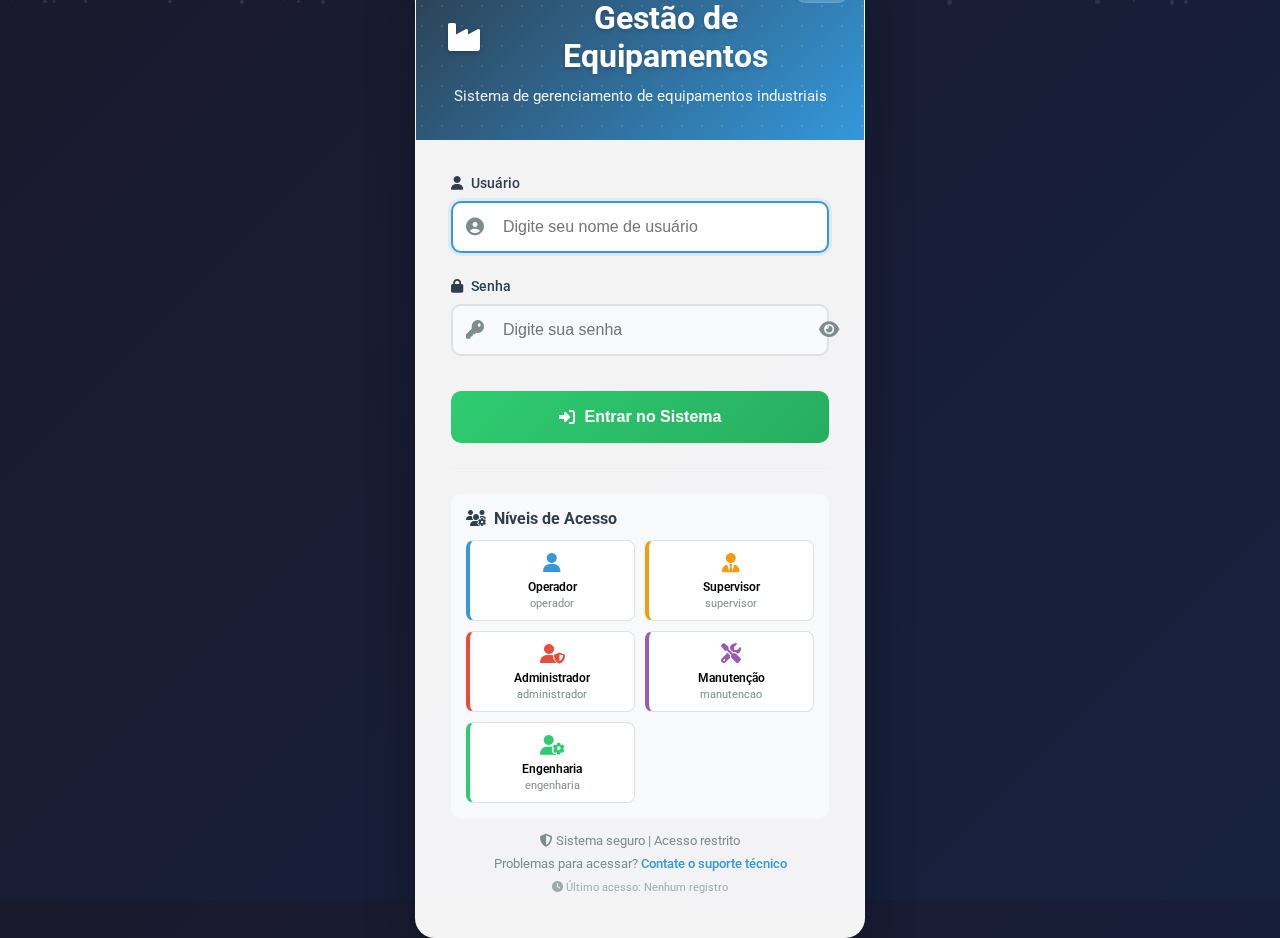
<file: index.html>
<!DOCTYPE html>
<html lang="pt-br">
<head>
    <meta charset="UTF-8">
    <meta name="viewport" content="width=device-width, initial-scale=1.0">
    <title>Gestão de Equipamentos - Usina</title>
    <link rel="stylesheet" href="style.css">
    <link rel="stylesheet" href="https://cdnjs.cloudflare.com/ajax/libs/font-awesome/6.4.0/css/all.min.css">
    <link href="https://fonts.googleapis.com/css2?family=Roboto:wght@300;400;500;700&display=swap" rel="stylesheet">
    <style>
        /* Estilos adicionais para o sistema de login */
        .user-info-container {
            display: flex;
            flex-direction: column;
            align-items: flex-end;
            gap: 8px;
            min-width: 200px;
        }
        
        .user-info {
            display: flex;
            align-items: center;
            gap: 8px;
            color: rgba(255, 255, 255, 0.9);
            font-size: 14px;
            background: rgba(255, 255, 255, 0.1);
            padding: 6px 12px;
            border-radius: 20px;
        }
        
        .user-info i {
            font-size: 16px;
        }
        
        .header-controls {
            display: flex;
            align-items: center;
            gap: 15px;
        }
        
        .theme-toggle {
            background: rgba(255, 255, 255, 0.2);
            border: 1px solid rgba(255, 255, 255, 0.3);
            color: white;
            width: 40px;
            height: 40px;
            border-radius: 50%;
            display: flex;
            align-items: center;
            justify-content: center;
            cursor: pointer;
            transition: all 0.3s;
        }
        
        .theme-toggle:hover {
            background: rgba(255, 255, 255, 0.3);
            transform: rotate(30deg);
        }
        
        .logout-btn {
            background: rgba(231, 76, 60, 0.8);
            color: white;
            border: none;
            padding: 8px 16px;
            border-radius: 20px;
            cursor: pointer;
            display: flex;
            align-items: center;
            gap: 8px;
            font-size: 14px;
            transition: all 0.3s;
        }
        
        .logout-btn:hover {
            background: rgba(231, 76, 60, 1);
            transform: translateY(-2px);
        }
        
        @media (max-width: 768px) {
            .header-controls {
                flex-direction: column;
                gap: 10px;
                width: 100%;
            }
            
            .user-info-container {
                width: 100%;
                align-items: center;
            }
            
            .theme-toggle, .logout-btn {
                width: 100%;
                border-radius: 8px;
                height: 40px;
            }
        }
    </style>
</head>
<body>
    <!-- Verificação de Sessão -->
    <script>
        (function() {
            // Verificar se há uma sessão válida
            const sessao = localStorage.getItem('gestao_equipamentos_sessao');
            
            if (!sessao) {
                window.location.href = 'login.html';
                return;
            }
            
            try {
                const sessaoData = JSON.parse(sessao);
                const agora = new Date().getTime();
                
                // Verificar se a sessão expirou
                if (agora > sessaoData.expira) {
                    localStorage.removeItem('gestao_equipamentos_sessao');
                    localStorage.removeItem('gestao_equipamentos_usuario');
                    window.location.href = 'login.html?expired=true';
                    return;
                }
                
                // Renovar sessão (extender por mais 8 horas)
                sessaoData.expira = agora + (8 * 60 * 60 * 1000);
                localStorage.setItem('gestao_equipamentos_sessao', JSON.stringify(sessaoData));
                
                // Salvar último acesso
                localStorage.setItem('gestao_equipamentos_ultimo_acesso', new Date().toISOString());
                
            } catch (e) {
                console.error('Erro ao verificar sessão:', e);
                localStorage.removeItem('gestao_equipamentos_sessao');
                localStorage.removeItem('gestao_equipamentos_usuario');
                window.location.href = 'login.html';
            }
        })();
    </script>

    <div class="container">
        <!-- Cabeçalho Principal -->
        <header>
            <div style="display: flex; justify-content: space-between; align-items: flex-start; margin-bottom: 15px; flex-wrap: wrap; gap: 20px;">
                <div style="flex: 1; min-width: 300px;">
                    <h1><i class="fas fa-industry"></i> Gestão de Equipamentos - Usina</h1>
                    <p class="subtitle">Sistema de gerenciamento de 300 equipamentos | Status operacional e pendências</p>
                </div>
                
                <div class="header-controls">
                    <!-- Botão de Tema -->
                    <button id="theme-toggle" class="theme-toggle" title="Alternar tema claro/escuro">
                        <i class="fas fa-moon"></i>
                    </button>
                    
                    <!-- Informações do Usuário -->
                    <div class="user-info-container">
                        <div class="user-info">
                            <i class="fas fa-user-circle"></i>
                            <span id="current-user">Carregando...</span>
                        </div>
                        
                        <!-- Botão de Logout -->
                        <button id="logout-btn" class="logout-btn">
                            <i class="fas fa-sign-out-alt"></i> Sair do Sistema
                        </button>
                    </div>
                </div>
            </div>
            
            <!-- Barra de Estatísticas -->
            <div class="stats-bar">
                <div class="stat">
                    <span class="stat-value" id="total-equipamentos">0</span>
                    <span class="stat-label">Total de Equipamentos</span>
                </div>
                <div class="stat">
                    <span class="stat-value apto" id="aptos-operar">0</span>
                    <span class="stat-label">Aptos a Operar</span>
                </div>
                <div class="stat">
                    <span class="stat-value nao-apto" id="nao-aptos">0</span>
                    <span class="stat-label">Não Aptos</span>
                </div>
                <div class="stat">
                    <span class="stat-value pendente" id="total-pendencias">0</span>
                    <span class="stat-label">Pendências Ativas</span>
                </div>
            </div>
        </header>

        <!-- Conteúdo Principal -->
        <div class="main-content">
            <!-- Sidebar com Filtros e Ações -->
            <div class="sidebar">
                <!-- Filtros -->
                <div class="filters">
                    <h3><i class="fas fa-filter"></i> Filtros</h3>
                    <div class="filter-group">
                        <label for="status-filter">Status Operacional:</label>
                        <select id="status-filter">
                            <option value="all">Todos</option>
                            <option value="apto">Apto a Operar</option>
                            <option value="nao-apto">Não Apto</option>
                        </select>
                    </div>
                    <div class="filter-group">
                        <label for="pendencia-filter">Status de Pendência:</label>
                        <select id="pendencia-filter">
                            <option value="all">Todas</option>
                            <option value="com-pendencia">Com Pendência</option>
                            <option value="sem-pendencia">Sem Pendência</option>
                        </select>
                    </div>
                    <div class="filter-group">
                        <label for="setor-filter">Setor:</label>
                        <select id="setor-filter">
                            <option value="all">Todos os Setores</option>
                            <option value="moagem-moagem">MOAGEM / MOAGEM</option>
                            <option value="flotacao-flot-rougher">FLOTAÇÃO / FLOT ROUGHER</option>
                            <option value="flotacao-flot-cleaner-scavenger">FLOTAÇÃO / FLOT CLEANER-SCAVENGER</option>
                            <option value="flotacao-flot-pirita">FLOTAÇÃO / FLOT PIRITA</option>
                            <option value="filtragem-filtragem-concentrado">FILTRAGEM / FILTRAGEM DE CONCENTRADO</option>
                            <option value="filtragem-filtragem-rejeito">FILTRAGEM / FILTRAGEM DE REJEITO</option>
                            <option value="reagentes-pax">REAGENTES / PAX</option>
                            <option value="reagentes-dtf">REAGENTES / DTF</option>
                            <option value="reagentes-espumante">REAGENTES / ESPUMANTE</option>
                            <option value="reagentes-leite-de-cal">REAGENTES / LEITE DE CAL</option>
                            <option value="reagentes-acido-sulfurico">REAGENTES / ÁCIDO SULFÚRICO</option>
                            <option value="reagentes-floculante">REAGENTES / FLOCULANTE</option>
                            <option value="utilidades-distribuicao-agua">UTILIDADES / DISTRIBUIÇÃO DE ÁGUA</option>
                            <option value="torre-resfriamento-torre-resfriamento">TORRE DE RESFRIAMENTO / TORRE DE RESFRIAMENTO</option>
                        </select>
                    </div>
                    <div class="filter-group">
                        <label for="search">Buscar Equipamento:</label>
                        <input type="text" id="search" placeholder="Nome, código ou descrição...">
                    </div>
                    <button id="reset-filters" class="btn-secondary">
                        <i class="fas fa-redo"></i> Limpar Filtros
                    </button>
                </div>

                <!-- Ações Rápidas -->
                <div class="actions">
                    <h3><i class="fas fa-tools"></i> Ações</h3>
                    <button id="add-equipamento" class="btn-primary">
                        <i class="fas fa-plus-circle"></i> Novo Equipamento
                    </button>
                    <button id="add-pendencia" class="btn-secondary" disabled>
                        <i class="fas fa-exclamation-circle"></i> Nova Pendência
                    </button>
                    <button id="export-data" class="btn-secondary">
                        <i class="fas fa-file-export"></i> Exportar Dados
                    </button>
                    
                    <!-- Status da Sincronização -->
                    <div class="sync-status">
                        <p><i class="fas fa-database"></i> Status da Conexão:</p>
                        <div class="status-indicator" id="sync-status">
                            <span class="status-dot"></span>
                            <span class="status-text">Conectando...</span>
                        </div>
                        <button id="manual-sync" class="btn-small">
                            <i class="fas fa-sync"></i> Sincronizar
                        </button>
                    </div>
                </div>
                
                <!-- Informações do Sistema -->
                <div class="actions" style="margin-top: 20px; background: #f8f9fa;">
                    <h3><i class="fas fa-info-circle"></i> Sistema</h3>
                    <button id="system-info" class="btn-small" style="width: 100%; margin-bottom: 10px;">
                        <i class="fas fa-cog"></i> Informações do Sistema
                    </button>
                    <button id="export-config" class="btn-small" style="width: 100%;">
                        <i class="fas fa-download"></i> Exportar Configurações
                    </button>
                </div>
            </div>

            <!-- Área Principal de Conteúdo -->
            <div class="content">
                <!-- Cabeçalho do Conteúdo -->
                <div class="content-header">
                    <h2><i class="fas fa-list"></i> Equipamentos <span id="total-filtrado">(0)</span></h2>
                    <div class="view-controls">
                        <button id="view-list" class="view-btn active" title="Visualização em Lista">
                            <i class="fas fa-list"></i>
                        </button>
                        <button id="view-grid" class="view-btn" title="Visualização em Grade">
                            <i class="fas fa-th-large"></i>
                        </button>
                    </div>
                </div>

                <!-- Container dos Equipamentos -->
                <div class="equipamentos-container" id="equipamentos-container">
                    <div class="loading">
                        <i class="fas fa-cog fa-spin"></i>
                        <p>Carregando equipamentos...</p>
                    </div>
                </div>
                
                <!-- Rodapé com informações -->
                <div style="margin-top: 20px; padding: 15px; background: #f8f9fa; border-radius: 8px; font-size: 13px; color: #7f8c8d;">
                    <div style="display: flex; justify-content: space-between; align-items: center; flex-wrap: wrap; gap: 10px;">
                        <div>
                            <i class="fas fa-info-circle"></i> 
                            <span id="last-sync">Última sincronização: --:--</span>
                        </div>
                        <div>
                            <i class="fas fa-user"></i> 
                            <span id="user-session">Sessão válida até: --:--</span>
                        </div>
                    </div>
                </div>
            </div>
        </div>

        <!-- ========== MODAIS ========== -->

        <!-- Modal para Adicionar/Editar Equipamento -->
        <div id="equipamento-modal" class="modal">
            <div class="modal-content">
                <div class="modal-header">
                    <h3 id="modal-title">Novo Equipamento</h3>
                    <span class="close-modal">&times;</span>
                </div>
                <div class="modal-body">
                    <form id="equipamento-form">
                        <div class="form-row">
                            <div class="form-group">
                                <label for="equipamento-codigo">Código *</label>
                                <input type="text" id="equipamento-codigo" required 
                                       placeholder="Ex: EQP-001" 
                                       title="Código único do equipamento">
                            </div>
                            <div class="form-group">
                                <label for="equipamento-nome">Nome *</label>
                                <input type="text" id="equipamento-nome" required 
                                       placeholder="Ex: Turbina Principal"
                                       title="Nome descritivo do equipamento">
                            </div>
                        </div>
                        
                        <div class="form-group">
                            <label for="equipamento-descricao">Descrição</label>
                            <textarea id="equipamento-descricao" rows="3" 
                                      placeholder="Descreva o equipamento, função, características..."
                                      title="Descrição detalhada do equipamento"></textarea>
                        </div>
                        
                        <div class="form-row">
                            <div class="form-group">
                                <label for="equipamento-setor">Setor *</label>
                                <select id="equipamento-setor" required>
                                    <option value="">Selecione um setor</option>
                                    <option value="moagem-moagem" selected>MOAGEM / MOAGEM</option>
                                    <option value="flotacao-flot-rougher">FLOTAÇÃO / FLOT ROUGHER</option>
                                    <option value="flotacao-flot-cleaner-scavenger">FLOTAÇÃO / FLOT CLEANER-SCAVENGER</option>
                                    <option value="flotacao-flot-pirita">FLOTAÇÃO / FLOT PIRITA</option>
                                    <option value="filtragem-filtragem-concentrado">FILTRAGEM / FILTRAGEM DE CONCENTRADO</option>
                                    <option value="filtragem-filtragem-rejeito">FILTRAGEM / FILTRAGEM DE REJEITO</option>
                                    <option value="reagentes-pax">REAGENTES / PAX</option>
                                    <option value="reagentes-dtf">REAGENTES / DTF</option>
                                    <option value="reagentes-espumante">REAGENTES / ESPUMANTE</option>
                                    <option value="reagentes-leite-de-cal">REAGENTES / LEITE DE CAL</option>
                                    <option value="reagentes-acido-sulfurico">REAGENTES / ÁCIDO SULFÚRICO</option>
                                    <option value="reagentes-floculante">REAGENTES / FLOCULANTE</option>
                                    <option value="utilidades-distribuicao-agua">UTILIDADES / DISTRIBUIÇÃO DE ÁGUA</option>
                                    <option value="torre-resfriamento-torre-resfriamento">TORRE DE RESFRIAMENTO / TORRE DE RESFRIAMENTO</option>
                                </select>
                            </div>
                            <div class="form-group">
                                <label for="equipamento-status">Status Operacional *</label>
                                <select id="equipamento-status" required>
                                    <option value="apto" selected>Apto a Operar</option>
                                    <option value="nao-apto">Não Apto</option>
                                </select>
                            </div>
                        </div>
                        
                        <div class="form-group">
                            <label for="equipamento-ultima-inspecao">Última Inspeção</label>
                            <input type="date" id="equipamento-ultima-inspecao">
                        </div>
                        
                        <!-- Display do Status Automático -->
                        <div class="form-group" style="background: #f8f9fa; padding: 10px; border-radius: 5px; border: 1px solid #ddd;">
                            <label>Status Determinado por Pendências:</label>
                            <div id="equipamento-status-display">
                                <span class="status-chip apto">Apto a Operar</span>
                                <small style="display: block; margin-top: 5px; color: #7f8c8d;">
                                    <i class="fas fa-info-circle"></i> O status será automaticamente ajustado conforme as pendências críticas
                                </small>
                            </div>
                        </div>
                        
                        <div class="form-actions">
                            <button type="button" class="btn-secondary close-modal">
                                <i class="fas fa-times"></i> Cancelar
                            </button>
                            <button type="submit" class="btn-primary">
                                <i class="fas fa-save"></i> Salvar Equipamento
                            </button>
                        </div>
                    </form>
                </div>
            </div>
        </div>

        <!-- Modal para Adicionar/Editar Pendência -->
        <div id="pendencia-modal" class="modal">
            <div class="modal-content">
                <div class="modal-header">
                    <h3 id="pendencia-modal-title">Nova Pendência</h3>
                    <span class="close-modal">&times;</span>
                </div>
                <div class="modal-body">
                    <form id="pendencia-form">
                        <input type="hidden" id="pendencia-equipamento-id">
                        <input type="hidden" id="pendencia-id">
                        
                        <div class="form-group">
                            <label for="pendencia-titulo">Título da Pendência *</label>
                            <input type="text" id="pendencia-titulo" required 
                                   placeholder="Ex: Vazamento identificado"
                                   title="Título descritivo da pendência">
                        </div>
                        
                        <div class="form-group">
                            <label for="pendencia-descricao">Descrição Detalhada *</label>
                            <textarea id="pendencia-descricao" rows="4" required 
                                      placeholder="Descreva detalhadamente o problema, localização, sintomas..."
                                      title="Descrição completa da pendência"></textarea>
                        </div>
                        
                        <div class="form-row">
                            <div class="form-group">
                                <label for="pendencia-responsavel">Responsável *</label>
                                <select id="pendencia-responsavel" required>
                                    <option value="">Selecione um responsável</option>
                                    <option value="Operação">Operação</option>
                                    <option value="Elétrica">Elétrica</option>
                                    <option value="Instrumentação">Instrumentação</option>
                                    <option value="Mecânica">Mecânica</option>
                                    <option value="Preventiva_Engenharia">Preventiva Engenharia</option>
                                    <option value="Automação">Automação</option>
                                    <option value="Externo">Externo</option>
                                </select>
                            </div>
                            <div class="form-group">
                                <label for="pendencia-prioridade">Prioridade *</label>
                                <select id="pendencia-prioridade" required>
                                    <option value="baixa">Baixa</option>
                                    <option value="media" selected>Média</option>
                                    <option value="alta">Alta</option>
                                    <option value="critica">Crítica</option>
                                </select>
                            </div>
                        </div>
                        
                        <div class="form-row">
                            <div class="form-group">
                                <label for="pendencia-data">Data da Ocorrência *</label>
                                <input type="date" id="pendencia-data" required>
                            </div>
                            <div class="form-group">
                                <label for="pendencia-status">Status da Pendência *</label>
                                <select id="pendencia-status" required>
                                    <option value="aberta" selected>Aberta</option>
                                    <option value="em-andamento">Em Andamento</option>
                                    <option value="resolvida">Resolvida</option>
                                    <option value="cancelada">Cancelada</option>
                                </select>
                            </div>
                        </div>
                        
                        <div class="form-actions">
                            <button type="button" class="btn-secondary close-modal">
                                <i class="fas fa-times"></i> Cancelar
                            </button>
                            <button type="submit" class="btn-primary">
                                <i class="fas fa-save"></i> Salvar Pendência
                            </button>
                        </div>
                    </form>
                </div>
            </div>
        </div>

        <!-- Modal para Visualizar Detalhes do Equipamento -->
        <div id="detalhes-modal" class="modal">
            <div class="modal-content large">
                <div class="modal-header">
                    <h3 id="detalhes-titulo">Detalhes do Equipamento</h3>
                    <span class="close-modal">&times;</span>
                </div>
                <div class="modal-body">
                    <div class="detalhes-header">
                        <div class="detalhes-info">
                            <h4 id="detalhes-nome"></h4>
                            <div class="status-chip" id="detalhes-status"></div>
                            <p id="detalhes-codigo"></p>
                            <p id="detalhes-descricao"></p>
                            <div class="detalhes-metadata">
                                <p><i class="fas fa-building"></i> <span id="detalhes-setor"></span></p>
                                <p><i class="fas fa-calendar"></i> Última inspeção: <span id="detalhes-inspecao"></span></p>
                                <p><i class="fas fa-calendar-plus"></i> Data de criação: <span id="detalhes-criacao"></span></p>
                            </div>
                        </div>
                        <div class="detalhes-actions">
                            <button id="editar-equipamento" class="btn-secondary">
                                <i class="fas fa-edit"></i> Editar Equipamento
                            </button>
                            <button id="nova-pendencia-detalhes" class="btn-primary">
                                <i class="fas fa-plus-circle"></i> Nova Pendência
                            </button>
                        </div>
                    </div>
                    
                    <div class="pendencias-section">
                        <h4><i class="fas fa-exclamation-triangle"></i> Histórico de Pendências</h4>
                        <div class="pendencias-container" id="detalhes-pendencias">
                            <!-- Pendencias serão carregadas aqui -->
                        </div>
                    </div>
                </div>
            </div>
        </div>
    </div>

    <!-- Scripts de Configuração e Aplicação -->
    <script src="config.js"></script>
    <script src="app.js"></script>
    
    <!-- Scripts de Interface e Controles -->
    <script>
        // Configuração de Eventos de Interface
        document.addEventListener('DOMContentLoaded', function() {
            // ========== CONTROLES DE USUÁRIO ==========
            
            // Mostrar usuário atual
            const usuario = localStorage.getItem('gestao_equipamentos_usuario');
            if (usuario) {
                const usuarioFormatado = usuario.charAt(0).toUpperCase() + usuario.slice(1);
                document.getElementById('current-user').textContent = usuarioFormatado;
            }
            
            // Configurar botão de logout
            const logoutBtn = document.getElementById('logout-btn');
            if (logoutBtn) {
                logoutBtn.addEventListener('click', function() {
                    if (confirm('Tem certeza que deseja sair do sistema?')) {
                        // Registrar atividade
                        if (window.registrarAtividade) {
                            window.registrarAtividade('LOGOUT', 'Usuário saiu do sistema');
                        }
                        
                        // Limpar sessão
                        localStorage.removeItem('gestao_equipamentos_sessao');
                        localStorage.removeItem('gestao_equipamentos_usuario');
                        
                        // Redirecionar para login
                        window.location.href = 'login.html';
                    }
                });
            }
            
            // Configurar botão de tema
            const themeToggle = document.getElementById('theme-toggle');
            if (themeToggle) {
                themeToggle.addEventListener('click', function() {
                    const novoTema = window.alternarTema ? window.alternarTema() : 'claro';
                    const icon = this.querySelector('i');
                    
                    // Atualizar ícone
                    if (novoTema === 'escuro') {
                        icon.className = 'fas fa-sun';
                        themeToggle.title = 'Alternar para tema claro';
                    } else {
                        icon.className = 'fas fa-moon';
                        themeToggle.title = 'Alternar para tema escuro';
                    }
                });
                
                // Configurar ícone inicial
                const temaAtual = localStorage.getItem('gestao_equipamentos_tema') || 'claro';
                const icon = themeToggle.querySelector('i');
                if (temaAtual === 'escuro') {
                    icon.className = 'fas fa-sun';
                    themeToggle.title = 'Alternar para tema claro';
                }
            }
            
            // ========== CONTROLES DE SISTEMA ==========
            
            // Botão de informações do sistema
            const systemInfoBtn = document.getElementById('system-info');
            if (systemInfoBtn) {
                systemInfoBtn.addEventListener('click', function() {
                    if (window.mostrarInfoSistema) {
                        window.mostrarInfoSistema();
                    } else {
                        alert('Informações do sistema:\n\nUsuário: ' + (usuario || 'Não autenticado') + 
                              '\nData: ' + new Date().toLocaleString('pt-BR'));
                    }
                });
            }
            
            // Botão de exportar configurações
            const exportConfigBtn = document.getElementById('export-config');
            if (exportConfigBtn) {
                exportConfigBtn.addEventListener('click', function() {
                    if (window.exportarConfiguracoes) {
                        window.exportarConfiguracoes();
                    } else {
                        alert('Função de exportação não disponível');
                    }
                });
            }
            
            // ========== CONTROLES DE FILTRO ==========
            
            // Filtro por setor
            const setorFilter = document.getElementById('setor-filter');
            if (setorFilter) {
                setorFilter.addEventListener('change', function() {
                    if (window.app && window.app.filtros) {
                        window.app.filtros.setor = this.value;
                        window.app.renderizarEquipamentos();
                        atualizarContadorFiltrado();
                    }
                });
            }
            
            // ========== ATUALIZAÇÕES AUTOMÁTICAS ==========
            
            // Atualizar informações de sessão
            function atualizarInfoSessao() {
                const sessao = localStorage.getItem('gestao_equipamentos_sessao');
                if (sessao) {
                    try {
                        const sessaoData = JSON.parse(sessao);
                        const expiracao = new Date(sessaoData.expira);
                        const agora = new Date();
                        
                        // Calcular tempo restante
                        const diffMs = expiracao - agora;
                        const diffHrs = Math.floor(diffMs / (1000 * 60 * 60));
                        const diffMins = Math.floor((diffMs % (1000 * 60 * 60)) / (1000 * 60));
                        
                        const userSessionElement = document.getElementById('user-session');
                        if (userSessionElement) {
                            if (diffMs > 0) {
                                userSessionElement.textContent = `Sessão válida por: ${diffHrs}h ${diffMins}m`;
                                userSessionElement.style.color = diffHrs < 1 ? '#e74c3c' : '#27ae60';
                            } else {
                                userSessionElement.textContent = 'Sessão expirada';
                                userSessionElement.style.color = '#e74c3c';
                            }
                        }
                    } catch (e) {
                        console.error('Erro ao processar sessão:', e);
                    }
                }
            }
            
            // Atualizar última sincronização
            function atualizarUltimaSincronizacao() {
                const lastSync = localStorage.getItem('gestao_equipamentos_ultima_sinc');
                const lastSyncElement = document.getElementById('last-sync');
                
                if (lastSyncElement) {
                    if (lastSync) {
                        try {
                            const syncDate = new Date(lastSync);
                            lastSyncElement.textContent = `Última sincronização: ${syncDate.toLocaleTimeString('pt-BR', {hour: '2-digit', minute: '2-digit'})}`;
                        } catch (e) {
                            lastSyncElement.textContent = 'Última sincronização: N/A';
                        }
                    } else {
                        lastSyncElement.textContent = 'Última sincronização: N/A';
                    }
                }
            }
            
            // Atualizar contador de equipamentos filtrados
            function atualizarContadorFiltrado() {
                if (window.app && window.app.equipamentos) {
                    const equipamentosFiltrados = window.app.filtrarEquipamentos ? 
                        window.app.filtrarEquipamentos() : window.app.equipamentos;
                    
                    const totalFiltradoElement = document.getElementById('total-filtrado');
                    if (totalFiltradoElement) {
                        totalFiltradoElement.textContent = `(${equipamentosFiltrados.length})`;
                    }
                }
            }
            
            // Iniciar atualizações periódicas
            setInterval(atualizarInfoSessao, 60000); // A cada minuto
            setInterval(atualizarUltimaSincronizacao, 30000); // A cada 30 segundos
            
            // Executar inicialmente
            atualizarInfoSessao();
            atualizarUltimaSincronizacao();
            atualizarContadorFiltrado();
            
            // ========== MELHORIAS DE USABILIDADE ==========
            
            // Foco automático nos campos de busca
            const searchInput = document.getElementById('search');
            if (searchInput) {
                // Atalho Ctrl+F para focar na busca
                document.addEventListener('keydown', function(e) {
                    if ((e.ctrlKey || e.metaKey) && e.key === 'f') {
                        e.preventDefault();
                        searchInput.focus();
                    }
                });
                
                // Limpar busca com Escape
                searchInput.addEventListener('keydown', function(e) {
                    if (e.key === 'Escape') {
                        this.value = '';
                        if (window.app && window.app.filtros) {
                            window.app.filtros.busca = '';
                            window.app.renderizarEquipamentos();
                            atualizarContadorFiltrado();
                        }
                    }
                });
            }
            
            // ========== VALIDAÇÕES ==========
            
            // Validar data de inspeção não futura
            const dataInspecaoInput = document.getElementById('equipamento-ultima-inspecao');
            if (dataInspecaoInput) {
                const hoje = new Date().toISOString().split('T')[0];
                dataInspecaoInput.max = hoje;
            }
            
            // Validar data de pendência não futura
            const dataPendenciaInput = document.getElementById('pendencia-data');
            if (dataPendenciaInput) {
                const hoje = new Date().toISOString().split('T')[0];
                dataPendenciaInput.max = hoje;
                dataPendenciaInput.value = hoje; // Data padrão
            }
            
            // ========== NOTIFICAÇÕES ==========
            
            // Verificar sessão próxima do vencimento
            setInterval(function() {
                const sessao = localStorage.getItem('gestao_equipamentos_sessao');
                if (sessao) {
                    try {
                        const sessaoData = JSON.parse(sessao);
                        const expiracao = new Date(sessaoData.expira);
                        const agora = new Date();
                        const diffMs = expiracao - agora;
                        
                        // Notificar se faltar menos de 5 minutos
                        if (diffMs > 0 && diffMs < 5 * 60 * 1000) {
                            if (!document.querySelector('.sessao-expiracao-alerta')) {
                                const alerta = document.createElement('div');
                                alerta.className = 'mensagem-flutuante info sessao-expiracao-alerta';
                                alerta.innerHTML = `
                                    <div class="mensagem-conteudo">
                                        <i class="fas fa-clock"></i>
                                        <span>Sua sessão expira em ${Math.ceil(diffMs / (60 * 1000))} minutos</span>
                                    </div>
                                `;
                                document.body.appendChild(alerta);
                                
                                setTimeout(() => {
                                    alerta.classList.add('show');
                                }, 10);
                                
                                // Remover após 10 segundos
                                setTimeout(() => {
                                    alerta.classList.remove('show');
                                    setTimeout(() => {
                                        if (alerta.parentNode) {
                                            alerta.remove();
                                        }
                                    }, 300);
                                }, 10000);
                            }
                        }
                    } catch (e) {
                        console.error('Erro ao verificar expiração:', e);
                    }
                }
            }, 60000); // Verificar a cada minuto
        });
        
        // Verificar se há dados de filtro salvos
        window.addEventListener('load', function() {
            const filtrosSalvos = localStorage.getItem('gestao_equipamentos_filtros');
            if (filtrosSalvos) {
                try {
                    const filtros = JSON.parse(filtrosSalvos);
                    
                    // Aplicar filtros salvos
                    if (filtros.status) {
                        const statusFilter = document.getElementById('status-filter');
                        if (statusFilter) statusFilter.value = filtros.status;
                    }
                    
                    if (filtros.pendencia) {
                        const pendenciaFilter = document.getElementById('pendencia-filter');
                        if (pendenciaFilter) pendenciaFilter.value = filtros.pendencia;
                    }
                    
                    if (filtros.setor) {
                        const setorFilter = document.getElementById('setor-filter');
                        if (setorFilter) setorFilter.value = filtros.setor;
                    }
                    
                    if (filtros.busca) {
                        const searchInput = document.getElementById('search');
                        if (searchInput) searchInput.value = filtros.busca;
                    }
                    
                    if (filtros.viewMode) {
                        const viewListBtn = document.getElementById('view-list');
                        const viewGridBtn = document.getElementById('view-grid');
                        
                        if (viewListBtn && viewGridBtn) {
                            viewListBtn.classList.toggle('active', filtros.viewMode === 'list');
                            viewGridBtn.classList.toggle('active', filtros.viewMode === 'grid');
                        }
                    }
                    
                    // Atualizar aplicação após carregar
                    setTimeout(() => {
                        if (window.app && window.app.filtros) {
                            window.app.filtros = {
                                ...window.app.filtros,
                                status: filtros.status || 'all',
                                pendencia: filtros.pendencia || 'all',
                                setor: filtros.setor || 'all',
                                busca: filtros.busca || ''
                            };
                            
                            if (filtros.viewMode && window.app.setViewMode) {
                                window.app.setViewMode(filtros.viewMode);
                            }
                            
                            if (window.app.renderizarEquipamentos) {
                                window.app.renderizarEquipamentos();
                            }
                        }
                    }, 1000);
                } catch (e) {
                    console.error('Erro ao carregar filtros salvos:', e);
                }
            }
        });
        
        // Salvar filtros antes de sair
        window.addEventListener('beforeunload', function() {
            if (window.app && window.app.filtros) {
                const filtrosParaSalvar = {
                    status: window.app.filtros.status,
                    pendencia: window.app.filtros.pendencia,
                    setor: window.app.filtros.setor || 'all',
                    busca: window.app.filtros.busca,
                    viewMode: window.app.viewMode || 'grid'
                };
                
                localStorage.setItem('gestao_equipamentos_filtros', JSON.stringify(filtrosParaSalvar));
            }
        });
    </script>
</body>
</html>
</file>
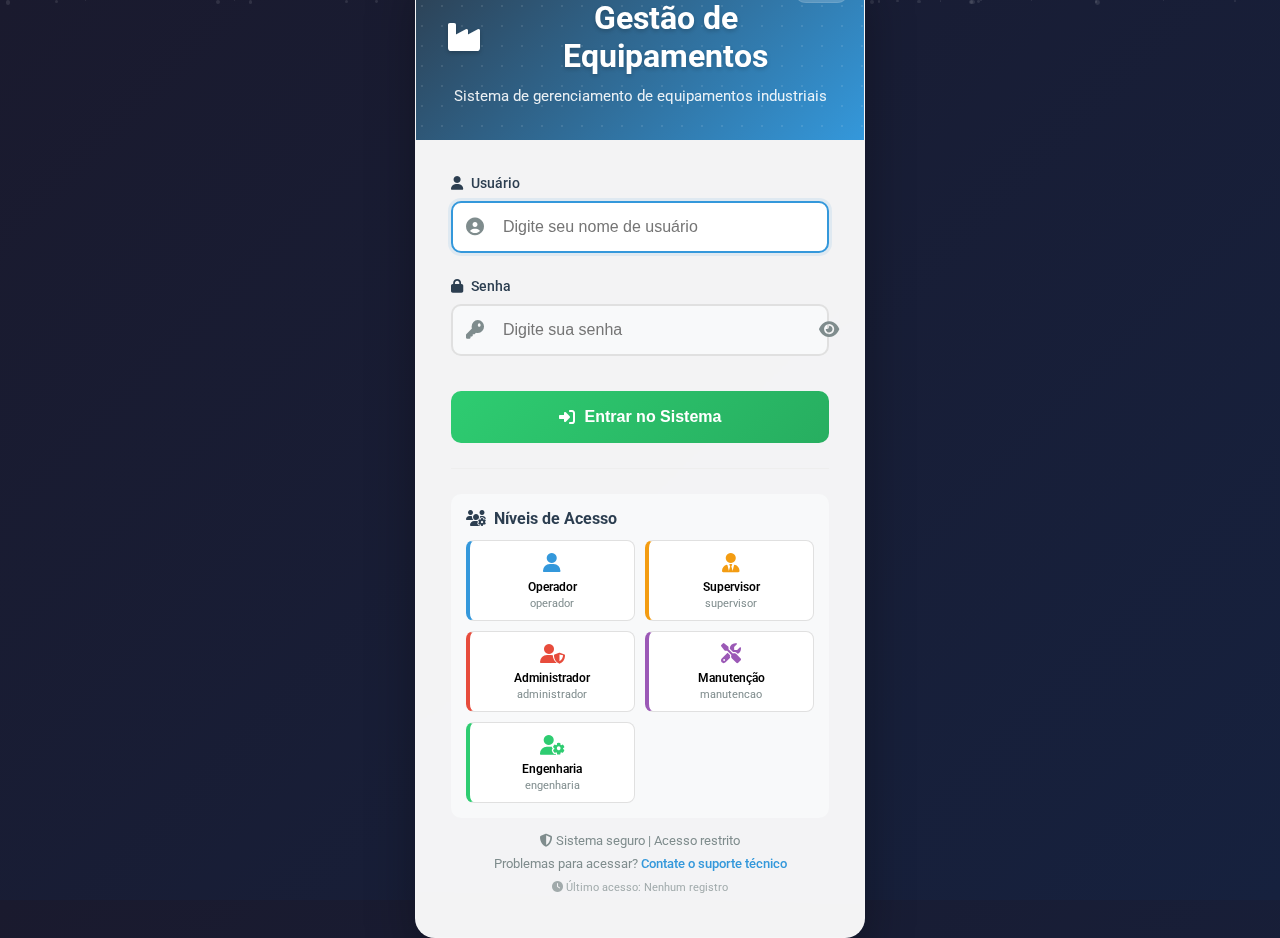
<file: admin-usuarios.html>
<!DOCTYPE html>
<html lang="pt-br">
<head>
    <meta charset="UTF-8">
    <meta name="viewport" content="width=device-width, initial-scale=1.0">
    <title>Admin - Gerenciamento de Usuários</title>
    <link rel="stylesheet" href="style.css">
    <link rel="stylesheet" href="https://cdnjs.cloudflare.com/ajax/libs/font-awesome/6.4.0/css/all.min.css">
    <style>
        .admin-container {
            max-width: 1200px;
            margin: 0 auto;
            padding: 20px;
        }
        
        .admin-header {
            display: flex;
            justify-content: space-between;
            align-items: center;
            margin-bottom: 30px;
            flex-wrap: wrap;
            gap: 20px;
        }
        
        .usuarios-grid {
            display: grid;
            grid-template-columns: repeat(auto-fill, minmax(300px, 1fr));
            gap: 20px;
            margin-bottom: 30px;
        }
        
        .usuario-card {
            background: var(--cor-card);
            border-radius: 10px;
            padding: 20px;
            box-shadow: var(--sombra);
            border-left: 5px solid #3498db;
            transition: all 0.3s;
        }
        
        .usuario-card.administrador { border-left-color: #e74c3c; }
        .usuario-card.engenharia { border-left-color: #2ecc71; }
        .usuario-card.supervisor { border-left-color: #f39c12; }
        .usuario-card.manutencao { border-left-color: #9b59b6; }
        .usuario-card.operador { border-left-color: #3498db; }
        
        .usuario-header {
            display: flex;
            justify-content: space-between;
            align-items: flex-start;
            margin-bottom: 15px;
        }
        
        .usuario-acoes {
            display: flex;
            gap: 10px;
        }
        
        .btn-icone {
            width: 35px;
            height: 35px;
            border-radius: 50%;
            display: flex;
            align-items: center;
            justify-content: center;
            background: var(--cor-fundo-secundario);
            border: 1px solid var(--cor-borda);
            cursor: pointer;
            transition: all 0.3s;
        }
        
        .btn-icone:hover {
            transform: translateY(-2px);
            box-shadow: var(--sombra);
        }
        
        .btn-icone.editar:hover { background: #3498db; color: white; }
        .btn-icone.excluir:hover { background: #e74c3c; color: white; }
        .btn-icone.bloquear:hover { background: #f39c12; color: white; }
        
        .usuario-info {
            margin-bottom: 15px;
        }
        
        .info-item {
            display: flex;
            align-items: center;
            gap: 8px;
            margin-bottom: 8px;
            font-size: 14px;
        }
        
        .badge-nivel {
            display: inline-block;
            padding: 3px 10px;
            border-radius: 12px;
            font-size: 12px;
            font-weight: bold;
            text-transform: uppercase;
            color: white;
        }
        
        .badge-ativo {
            background: #2ecc71;
        }
        
        .badge-inativo {
            background: #95a5a6;
        }
        
        .filtros-usuarios {
            background: var(--cor-card);
            padding: 20px;
            border-radius: 10px;
            margin-bottom: 20px;
            box-shadow: var(--sombra);
        }
        
        .filtros-row {
            display: flex;
            gap: 15px;
            flex-wrap: wrap;
        }
        
        .filtro-group {
            flex: 1;
            min-width: 200px;
        }
        
        .acoes-em-lote {
            display: flex;
            gap: 10px;
            margin-top: 20px;
            flex-wrap: wrap;
        }
    </style>
</head>
<body>
    <script>
        // Verificar se é administrador
        (function() {
            const nivel = localStorage.getItem('gestao_equipamentos_nivel');
            if (nivel !== 'administrador') {
                alert('Acesso negado. Apenas administradores podem acessar esta página.');
                window.location.href = 'index.html';
            }
        })();
    </script>
    
    <div class="admin-container">
        <div class="admin-header">
            <h1><i class="fas fa-users-cog"></i> Gerenciamento de Usuários</h1>
            <div>
                <button onclick="window.location.href='index.html'" class="btn-secondary">
                    <i class="fas fa-arrow-left"></i> Voltar
                </button>
                <button onclick="abrirModalNovoUsuario()" class="btn-primary">
                    <i class="fas fa-user-plus"></i> Novo Usuário
                </button>
            </div>
        </div>
        
        <!-- Filtros -->
        <div class="filtros-usuarios">
            <h3><i class="fas fa-filter"></i> Filtros</h3>
            <div class="filtros-row">
                <div class="filtro-group">
                    <label for="filtro-nivel">Nível de Acesso:</label>
                    <select id="filtro-nivel">
                        <option value="all">Todos os níveis</option>
                        <option value="administrador">Administrador</option>
                        <option value="engenharia">Engenharia</option>
                        <option value="supervisor">Supervisor</option>
                        <option value="manutencao">Manutenção</option>
                        <option value="operador">Operador</option>
                    </select>
                </div>
                
                <div class="filtro-group">
                    <label for="filtro-status">Status:</label>
                    <select id="filtro-status">
                        <option value="all">Todos</option>
                        <option value="ativo">Ativos</option>
                        <option value="inativo">Inativos</option>
                    </select>
                </div>
                
                <div class="filtro-group">
                    <label for="filtro-busca">Buscar:</label>
                    <input type="text" id="filtro-busca" placeholder="Nome, usuário ou e-mail...">
                </div>
                
                <div class="filtro-group">
                    <label style="visibility: hidden;">.</label>
                    <button onclick="aplicarFiltros()" class="btn-secondary">
                        <i class="fas fa-search"></i> Filtrar
                    </button>
                </div>
            </div>
            
            <div class="acoes-em-lote">
                <button onclick="exportarUsuarios()" class="btn-small">
                    <i class="fas fa-file-export"></i> Exportar Lista
                </button>
                <button onclick="reenviarSenhas()" class="btn-small">
                    <i class="fas fa-envelope"></i> Reenviar Acesso
                </button>
            </div>
        </div>
        
        <!-- Grid de Usuários -->
        <div class="usuarios-grid" id="usuarios-container">
            <!-- Usuários serão carregados aqui -->
            <div class="loading">
                <i class="fas fa-cog fa-spin"></i>
                <p>Carregando usuários...</p>
            </div>
        </div>
        
        <!-- Estatísticas -->
        <div class="stats-bar">
            <div class="stat">
                <span class="stat-value" id="total-usuarios">0</span>
                <span class="stat-label">Total de Usuários</span>
            </div>
            <div class="stat">
                <span class="stat-value" id="usuarios-ativos">0</span>
                <span class="stat-label">Usuários Ativos</span>
            </div>
            <div class="stat">
                <span class="stat-value" id="ultimo-acesso">0</span>
                <span class="stat-label">Último Login (h)</span>
            </div>
            <div class="stat">
                <span class="stat-value" id="admins-total">0</span>
                <span class="stat-label">Administradores</span>
            </div>
        </div>
    </div>
    
    <!-- Modal Novo/Editar Usuário -->
    <div id="modal-usuario" class="modal">
        <div class="modal-content">
            <div class="modal-header">
                <h3 id="modal-usuario-titulo">Novo Usuário</h3>
                <span class="close-modal" onclick="fecharModalUsuario()">&times;</span>
            </div>
            <div class="modal-body">
                <form id="form-usuario" onsubmit="salvarUsuario(event)">
                    <input type="hidden" id="usuario-id">
                    
                    <div class="form-row">
                        <div class="form-group">
                            <label for="usuario-nome">Nome Completo *</label>
                            <input type="text" id="usuario-nome" required>
                        </div>
                        <div class="form-group">
                            <label for="usuario-username">Nome de Usuário *</label>
                            <input type="text" id="usuario-username" required 
                                   pattern="[a-z0-9_]+" title="Apenas letras minúsculas, números e underscore">
                        </div>
                    </div>
                    
                    <div class="form-row">
                        <div class="form-group">
                            <label for="usuario-email">E-mail *</label>
                            <input type="email" id="usuario-email" required>
                        </div>
                        <div class="form-group">
                            <label for="usuario-departamento">Departamento</label>
                            <input type="text" id="usuario-departamento">
                        </div>
                    </div>
                    
                    <div class="form-row">
                        <div class="form-group">
                            <label for="usuario-nivel">Nível de Acesso *</label>
                            <select id="usuario-nivel" required>
                                <option value="">Selecione...</option>
                                <option value="operador">Operador</option>
                                <option value="supervisor">Supervisor</option>
                                <option value="manutencao">Manutenção</option>
                                <option value="engenharia">Engenharia</option>
                                <option value="administrador">Administrador</option>
                            </select>
                        </div>
                        <div class="form-group">
                            <label for="usuario-status">Status</label>
                            <select id="usuario-status">
                                <option value="ativo">Ativo</option>
                                <option value="inativo">Inativo</option>
                            </select>
                        </div>
                    </div>
                    
                    <div class="form-row">
                        <div class="form-group">
                            <label for="usuario-senha">Senha *</label>
                            <input type="password" id="usuario-senha" required 
                                   minlength="6" 
                                   title="Mínimo 6 caracteres">
                        </div>
                        <div class="form-group">
                            <label for="usuario-confirmar-senha">Confirmar Senha *</label>
                            <input type="password" id="usuario-confirmar-senha" required>
                        </div>
                    </div>
                    
                    <div class="form-group">
                        <label>Força da Senha:</label>
                        <div class="senha-strength">
                            <div class="strength-bar">
                                <div class="strength-fill" id="senha-strength-bar"></div>
                            </div>
                            <span class="strength-text" id="senha-strength-text">Fraca</span>
                        </div>
                    </div>
                    
                    <div class="form-actions">
                        <button type="button" class="btn-secondary" onclick="fecharModalUsuario()">
                            Cancelar
                        </button>
                        <button type="submit" class="btn-primary">
                            Salvar Usuário
                        </button>
                    </div>
                </form>
            </div>
        </div>
    </div>
    
    <script src="config.js"></script>
    <script>
        // Configuração do Gerenciador de Usuários
        class GerenciadorUsuarios {
            constructor() {
                this.usuarios = [];
                this.usuarioEditando = null;
                this.filtros = {
                    nivel: 'all',
                    status: 'all',
                    busca: ''
                };
                this.init();
            }
            
            async init() {
                // Verificar permissão
                if (!this.verificarPermissaoAdmin()) return;
                
                // Carregar usuários
                await this.carregarUsuarios();
                
                // Configurar eventos
                this.configurarEventos();
                
                // Renderizar interface
                this.renderizarUsuarios();
                this.atualizarEstatisticas();
            }
            
            verificarPermissaoAdmin() {
                const nivel = localStorage.getItem('gestao_equipamentos_nivel');
                if (nivel !== 'administrador') {
                    alert('Acesso negado. Apenas administradores.');
                    window.location.href = 'index.html';
                    return false;
                }
                return true;
            }
            
            async carregarUsuarios() {
                try {
                    // Usar o bin específico para usuários
                    const response = await fetch(
                        `${JSONBIN_CONFIG.BIN_USUARIOS.BASE_URL}/${JSONBIN_CONFIG.BIN_USUARIOS.ID}/latest`,
                        { headers: JSONBIN_CONFIG.headers }
                    );
                    
                    if (!response.ok) throw new Error('Erro ao carregar usuários');
                    
                    const result = await response.json();
                    
                    if (result.record && result.record.usuarios) {
                        this.usuarios = result.record.usuarios;
                    } else {
                        // Dados iniciais se o bin estiver vazio
                        this.usuarios = [
                            {
                                id: 1,
                                username: 'administrador',
                                senha: 'admin789',
                                nivel: 'administrador',
                                nome: 'Administrador Sistema',
                                email: 'admin@empresa.com',
                                departamento: 'TI',
                                ativo: true,
                                dataCriacao: new Date().toISOString().split('T')[0],
                                criadoPor: 'sistema'
                            }
                        ];
                    }
                    
                } catch (error) {
                    console.error('Erro ao carregar usuários:', error);
                    this.mostrarMensagem('Erro ao carregar usuários', 'error');
                }
            }
            
            async salvarUsuarios() {
                try {
                    const data = {
                        usuarios: this.usuarios,
                        nextUserId: this.usuarios.length > 0 ? 
                            Math.max(...this.usuarios.map(u => u.id)) + 1 : 1
                    };
                    
                    const response = await fetch(
                        `${JSONBIN_CONFIG.BIN_USUARIOS.BASE_URL}/${JSONBIN_CONFIG.BIN_USUARIOS.ID}`,
                        {
                            method: 'PUT',
                            headers: JSONBIN_CONFIG.headers,
                            body: JSON.stringify(data)
                        }
                    );
                    
                    if (!response.ok) throw new Error('Erro ao salvar usuários');
                    
                    return true;
                } catch (error) {
                    console.error('Erro ao salvar usuários:', error);
                    this.mostrarMensagem('Erro ao salvar usuários', 'error');
                    return false;
                }
            }
            
            configurarEventos() {
                // Eventos de filtro
                document.getElementById('filtro-nivel').addEventListener('change', (e) => {
                    this.filtros.nivel = e.target.value;
                    this.renderizarUsuarios();
                });
                
                document.getElementById('filtro-status').addEventListener('change', (e) => {
                    this.filtros.status = e.target.value;
                    this.renderizarUsuarios();
                });
                
                document.getElementById('filtro-busca').addEventListener('input', (e) => {
                    this.filtros.busca = e.target.value.toLowerCase();
                    this.renderizarUsuarios();
                });
                
                // Validação de senha em tempo real
                document.getElementById('usuario-senha')?.addEventListener('input', (e) => {
                    this.validarForcaSenha(e.target.value);
                });
                
                document.getElementById('usuario-confirmar-senha')?.addEventListener('input', (e) => {
                    this.validarConfirmacaoSenha();
                });
            }
            
            filtrarUsuarios() {
                return this.usuarios.filter(usuario => {
                    // Filtrar por nível
                    if (this.filtros.nivel !== 'all' && usuario.nivel !== this.filtros.nivel) {
                        return false;
                    }
                    
                    // Filtrar por status
                    if (this.filtros.status !== 'all') {
                        const isAtivo = usuario.ativo === true || usuario.ativo === undefined;
                        if (this.filtros.status === 'ativo' && !isAtivo) return false;
                        if (this.filtros.status === 'inativo' && isAtivo) return false;
                    }
                    
                    // Filtrar por busca
                    if (this.filtros.busca) {
                        const busca = this.filtros.busca;
                        const nomeMatch = usuario.nome.toLowerCase().includes(busca);
                        const usernameMatch = usuario.username.toLowerCase().includes(busca);
                        const emailMatch = usuario.email.toLowerCase().includes(busca);
                        
                        if (!nomeMatch && !usernameMatch && !emailMatch) {
                            return false;
                        }
                    }
                    
                    return true;
                });
            }
            
            renderizarUsuarios() {
                const container = document.getElementById('usuarios-container');
                const usuariosFiltrados = this.filtrarUsuarios();
                
                if (usuariosFiltrados.length === 0) {
                    container.innerHTML = `
                        <div class="no-results" style="grid-column: 1 / -1;">
                            <i class="fas fa-user-slash"></i>
                            <h3>Nenhum usuário encontrado</h3>
                            <p>Tente ajustar os filtros</p>
                        </div>
                    `;
                    return;
                }
                
                container.innerHTML = usuariosFiltrados.map(usuario => {
                    const corNivel = PERMISSOES.getCorNivel(usuario.nivel);
                    const nomeNivel = PERMISSOES.getNomeNivel(usuario.nivel);
                    const iconeNivel = PERMISSOES.getIconeNivel(usuario.nivel);
                    const isAtivo = usuario.ativo === true || usuario.ativo === undefined;
                    
                    return `
                        <div class="usuario-card ${usuario.nivel}">
                            <div class="usuario-header">
                                <div>
                                    <h4>${usuario.nome}</h4>
                                    <div class="info-item">
                                        <i class="fas ${iconeNivel}" style="color: ${corNivel};"></i>
                                        <span>${nomeNivel}</span>
                                        <span class="badge-nivel ${isAtivo ? 'badge-ativo' : 'badge-inativo'}">
                                            ${isAtivo ? 'Ativo' : 'Inativo'}
                                        </span>
                                    </div>
                                </div>
                                <div class="usuario-acoes">
                                    <button class="btn-icone editar" onclick="gerenciador.editarUsuario(${usuario.id})" 
                                            title="Editar usuário">
                                        <i class="fas fa-edit"></i>
                                    </button>
                                    <button class="btn-icone bloquear" onclick="gerenciador.toggleStatusUsuario(${usuario.id})" 
                                            title="${isAtivo ? 'Desativar' : 'Ativar'} usuário">
                                        <i class="fas ${isAtivo ? 'fa-user-slash' : 'fa-user-check'}"></i>
                                    </button>
                                    <button class="btn-icone excluir" onclick="gerenciador.excluirUsuario(${usuario.id})" 
                                            title="Excluir usuário">
                                        <i class="fas fa-trash"></i>
                                    </button>
                                </div>
                            </div>
                            
                            <div class="usuario-info">
                                <div class="info-item">
                                    <i class="fas fa-user"></i>
                                    <strong>Usuário:</strong> ${usuario.username}
                                </div>
                                <div class="info-item">
                                    <i class="fas fa-envelope"></i>
                                    <strong>E-mail:</strong> ${usuario.email}
                                </div>
                                <div class="info-item">
                                    <i class="fas fa-building"></i>
                                    <strong>Departamento:</strong> ${usuario.departamento || 'Não informado'}
                                </div>
                                <div class="info-item">
                                    <i class="fas fa-calendar"></i>
                                    <strong>Criado em:</strong> ${this.formatarData(usuario.dataCriacao)}
                                </div>
                            </div>
                        </div>
                    `;
                }).join('');
            }
            
            atualizarEstatisticas() {
                const totalUsuarios = this.usuarios.length;
                const usuariosAtivos = this.usuarios.filter(u => u.ativo === true || u.ativo === undefined).length;
                const adminsTotal = this.usuarios.filter(u => u.nivel === 'administrador').length;
                
                document.getElementById('total-usuarios').textContent = totalUsuarios;
                document.getElementById('usuarios-ativos').textContent = usuariosAtivos;
                document.getElementById('admins-total').textContent = adminsTotal;
            }
            
            async salvarUsuario(event) {
                event.preventDefault();
                
                const form = document.getElementById('form-usuario');
                const usuarioId = document.getElementById('usuario-id').value;
                const isEdit = !!usuarioId;
                
                // Validar senhas
                const senha = document.getElementById('usuario-senha').value;
                const confirmarSenha = document.getElementById('usuario-confirmar-senha').value;
                
                if (senha !== confirmarSenha) {
                    this.mostrarMensagem('As senhas não coincidem', 'error');
                    return;
                }
                
                // Verificar força da senha
                const forcaSenha = this.validarForcaSenha(senha);
                if (forcaSenha.nivel === 'fraca') {
                    if (!confirm('A senha é considerada fraca. Deseja continuar?')) {
                        return;
                    }
                }
                
                const usuario = {
                    username: document.getElementById('usuario-username').value.trim(),
                    nome: document.getElementById('usuario-nome').value.trim(),
                    email: document.getElementById('usuario-email').value.trim(),
                    departamento: document.getElementById('usuario-departamento').value.trim(),
                    nivel: document.getElementById('usuario-nivel').value,
                    ativo: document.getElementById('usuario-status').value === 'ativo',
                    senha: senha  // Em produção, isso seria criptografado!
                };
                
                // Validações
                if (!usuario.username || !usuario.nome || !usuario.email || !usuario.nivel) {
                    this.mostrarMensagem('Preencha todos os campos obrigatórios', 'error');
                    return;
                }
                
                // Verificar se username já existe (exceto no modo edição)
                if (!isEdit) {
                    const usernameExistente = this.usuarios.find(u => 
                        u.username.toLowerCase() === usuario.username.toLowerCase()
                    );
                    if (usernameExistente) {
                        this.mostrarMensagem('Nome de usuário já existe', 'error');
                        return;
                    }
                }
                
                if (isEdit) {
                    // Editar usuário existente
                    const index = this.usuarios.findIndex(u => u.id === parseInt(usuarioId));
                    if (index !== -1) {
                        usuario.id = parseInt(usuarioId);
                        usuario.dataCriacao = this.usuarios[index].dataCriacao;
                        usuario.criadoPor = this.usuarios[index].criadoPor;
                        this.usuarios[index] = usuario;
                    }
                } else {
                    // Criar novo usuário
                    usuario.id = this.usuarios.length > 0 ? 
                        Math.max(...this.usuarios.map(u => u.id)) + 1 : 1;
                    usuario.dataCriacao = new Date().toISOString().split('T')[0];
                    usuario.criadoPor = localStorage.getItem('gestao_equipamentos_usuario') || 'administrador';
                    this.usuarios.push(usuario);
                }
                
                // Salvar no JSONBin
                const salvou = await this.salvarUsuarios();
                if (salvou) {
                    this.mostrarMensagem(
                        isEdit ? 'Usuário atualizado com sucesso!' : 'Usuário criado com sucesso!',
                        'success'
                    );
                    
                    // Fechar modal e atualizar lista
                    this.fecharModalUsuario();
                    this.renderizarUsuarios();
                    this.atualizarEstatisticas();
                }
            }
            
            abrirModalNovoUsuario() {
                this.usuarioEditando = null;
                const modal = document.getElementById('modal-usuario');
                const titulo = document.getElementById('modal-usuario-titulo');
                const form = document.getElementById('form-usuario');
                
                titulo.textContent = 'Novo Usuário';
                form.reset();
                document.getElementById('usuario-id').value = '';
                
                // Resetar validação de senha
                document.getElementById('senha-strength-bar').style.width = '0%';
                document.getElementById('senha-strength-text').textContent = 'Fraca';
                
                modal.classList.add('active');
            }
            
            editarUsuario(id) {
                const usuario = this.usuarios.find(u => u.id === id);
                if (!usuario) return;
                
                this.usuarioEditando = usuario;
                const modal = document.getElementById('modal-usuario');
                const titulo = document.getElementById('modal-usuario-titulo');
                const form = document.getElementById('form-usuario');
                
                titulo.textContent = 'Editar Usuário';
                
                // Preencher formulário
                document.getElementById('usuario-id').value = usuario.id;
                document.getElementById('usuario-username').value = usuario.username;
                document.getElementById('usuario-nome').value = usuario.nome;
                document.getElementById('usuario-email').value = usuario.email;
                document.getElementById('usuario-departamento').value = usuario.departamento || '';
                document.getElementById('usuario-nivel').value = usuario.nivel;
                document.getElementById('usuario-status').value = 
                    (usuario.ativo === true || usuario.ativo === undefined) ? 'ativo' : 'inativo';
                
                // Senha em branco (não mostrar a atual por segurança)
                document.getElementById('usuario-senha').value = '';
                document.getElementById('usuario-confirmar-senha').value = '';
                document.getElementById('usuario-senha').placeholder = 'Deixe em branco para não alterar';
                document.getElementById('usuario-senha').removeAttribute('required');
                document.getElementById('usuario-confirmar-senha').removeAttribute('required');
                
                modal.classList.add('active');
            }
            
            fecharModalUsuario() {
                const modal = document.getElementById('modal-usuario');
                modal.classList.remove('active');
                
                // Resetar validação de senha
                document.getElementById('usuario-senha').setAttribute('required', 'true');
                document.getElementById('usuario-confirmar-senha').setAttribute('required', 'true');
                document.getElementById('usuario-senha').placeholder = '';
            }
            
            async excluirUsuario(id) {
                if (id === 1) {
                    this.mostrarMensagem('Não é possível excluir o usuário administrador principal', 'error');
                    return;
                }
                
                const usuario = this.usuarios.find(u => u.id === id);
                if (!usuario) return;
                
                const confirmar = confirm(`Tem certeza que deseja excluir o usuário "${usuario.nome}"?`);
                if (!confirmar) return;
                
                this.usuarios = this.usuarios.filter(u => u.id !== id);
                const salvou = await this.salvarUsuarios();
                
                if (salvou) {
                    this.mostrarMensagem('Usuário excluído com sucesso', 'success');
                    this.renderizarUsuarios();
                    this.atualizarEstatisticas();
                }
            }
            
            async toggleStatusUsuario(id) {
                if (id === 1) {
                    this.mostrarMensagem('Não é possível desativar o administrador principal', 'error');
                    return;
                }
                
                const usuario = this.usuarios.find(u => u.id === id);
                if (!usuario) return;
                
                const isAtivo = usuario.ativo === true || usuario.ativo === undefined;
                const acao = isAtivo ? 'desativar' : 'ativar';
                
                const confirmar = confirm(`Tem certeza que deseja ${acao} o usuário "${usuario.nome}"?`);
                if (!confirmar) return;
                
                usuario.ativo = !isAtivo;
                const salvou = await this.salvarUsuarios();
                
                if (salvou) {
                    this.mostrarMensagem(
                        `Usuário ${acao === 'desativar' ? 'desativado' : 'ativado'} com sucesso`,
                        'success'
                    );
                    this.renderizarUsuarios();
                    this.atualizarEstatisticas();
                }
            }
            
            validarForcaSenha(senha) {
                const forca = {
                    pontos: 0,
                    nivel: 'fraca'
                };
                
                if (!senha) return forca;
                
                // Verificar comprimento
                if (senha.length >= 6) forca.pontos++;
                if (senha.length >= 8) forca.pontos++;
                if (senha.length >= 12) forca.pontos++;
                
                // Verificar caracteres
                if (/[A-Z]/.test(senha)) forca.pontos++;
                if (/[a-z]/.test(senha)) forca.pontos++;
                if (/[0-9]/.test(senha)) forca.pontos++;
                if (/[^A-Za-z0-9]/.test(senha)) forca.pontos++;
                
                // Determinar nível
                if (forca.pontos <= 2) forca.nivel = 'fraca';
                else if (forca.pontos <= 4) forca.nivel = 'média';
                else if (forca.pontos <= 6) forca.nivel = 'forte';
                else forca.nivel = 'muito forte';
                
                // Atualizar interface
                const bar = document.getElementById('senha-strength-bar');
                const text = document.getElementById('senha-strength-text');
                
                if (bar && text) {
                    const porcentagem = (forca.pontos / 7) * 100;
                    bar.style.width = `${porcentagem}%`;
                    
                    // Cores baseadas na força
                    if (forca.nivel === 'fraca') {
                        bar.style.backgroundColor = '#e74c3c';
                    } else if (forca.nivel === 'média') {
                        bar.style.backgroundColor = '#f39c12';
                    } else if (forca.nivel === 'forte') {
                        bar.style.backgroundColor = '#2ecc71';
                    } else {
                        bar.style.backgroundColor = '#27ae60';
                    }
                    
                    text.textContent = forca.nivel.charAt(0).toUpperCase() + forca.nivel.slice(1);
                }
                
                return forca;
            }
            
            validarConfirmacaoSenha() {
                const senha = document.getElementById('usuario-senha').value;
                const confirmar = document.getElementById('usuario-confirmar-senha').value;
                const confirmarInput = document.getElementById('usuario-confirmar-senha');
                
                if (confirmar && senha !== confirmar) {
                    confirmarInput.style.borderColor = '#e74c3c';
                } else {
                    confirmarInput.style.borderColor = '';
                }
            }
            
            formatarData(dataString) {
                if (!dataString) return 'Não informada';
                try {
                    const data = new Date(dataString);
                    return data.toLocaleDateString('pt-BR');
                } catch (e) {
                    return dataString;
                }
            }
            
            mostrarMensagem(texto, tipo) {
                const mensagem = document.createElement('div');
                mensagem.className = `mensagem-flutuante ${tipo}`;
                mensagem.innerHTML = `
                    <div class="mensagem-conteudo">
                        <i class="fas fa-${tipo === 'success' ? 'check-circle' : 'exclamation-circle'}"></i>
                        <span>${texto}</span>
                    </div>
                `;
                
                document.body.appendChild(mensagem);
                
                setTimeout(() => {
                    mensagem.classList.add('show');
                }, 10);
                
                setTimeout(() => {
                    mensagem.classList.remove('show');
                    setTimeout(() => mensagem.remove(), 300);
                }, 5000);
            }
            
            async exportarUsuarios() {
                try {
                    let csv = 'ID,Usuário,Nome,E-mail,Departamento,Nível de Acesso,Status,Data Criação\n';
                    
                    this.usuarios.forEach(usuario => {
                        const escapeCSV = (str) => {
                            if (str === null || str === undefined) return '';
                            const string = String(str);
                            if (string.includes(',') || string.includes('"') || string.includes('\n')) {
                                return `"${string.replace(/"/g, '""')}"`;
                            }
                            return string;
                        };
                        
                        const isAtivo = usuario.ativo === true || usuario.ativo === undefined;
                        
                        csv += [
                            usuario.id,
                            escapeCSV(usuario.username),
                            escapeCSV(usuario.nome),
                            escapeCSV(usuario.email),
                            escapeCSV(usuario.departamento || ''),
                            escapeCSV(PERMISSOES.getNomeNivel(usuario.nivel)),
                            isAtivo ? 'Ativo' : 'Inativo',
                            usuario.dataCriacao || ''
                        ].join(',') + '\n';
                    });
                    
                    // Criar e baixar arquivo
                    const blob = new Blob([csv], { type: 'text/csv;charset=utf-8;' });
                    const link = document.createElement('a');
                    
                    link.href = URL.createObjectURL(blob);
                    link.download = `usuarios_${new Date().toISOString().split('T')[0]}.csv`;
                    link.style.visibility = 'hidden';
                    document.body.appendChild(link);
                    link.click();
                    document.body.removeChild(link);
                    
                    this.mostrarMensagem('Lista de usuários exportada com sucesso', 'success');
                    
                } catch (error) {
                    console.error('Erro ao exportar usuários:', error);
                    this.mostrarMensagem('Erro ao exportar lista', 'error');
                }
            }
        }
        
        // Inicializar gerenciador
        let gerenciador;
        document.addEventListener('DOMContentLoaded', () => {
            gerenciador = new GerenciadorUsuarios();
            window.gerenciador = gerenciador;
        });
        
        // Funções globais para acesso dos botões
        function abrirModalNovoUsuario() {
            gerenciador?.abrirModalNovoUsuario();
        }
        
        function fecharModalUsuario() {
            gerenciador?.fecharModalUsuario();
        }
        
        function aplicarFiltros() {
            // Filtros já são aplicados automaticamente via eventos
        }
        
        function exportarUsuarios() {
            gerenciador?.exportarUsuarios();
        }
        
        function reenviarSenhas() {
            alert('Funcionalidade de reenvio de senhas em desenvolvimento');
        }
    </script>
</body>
</html>
</file>
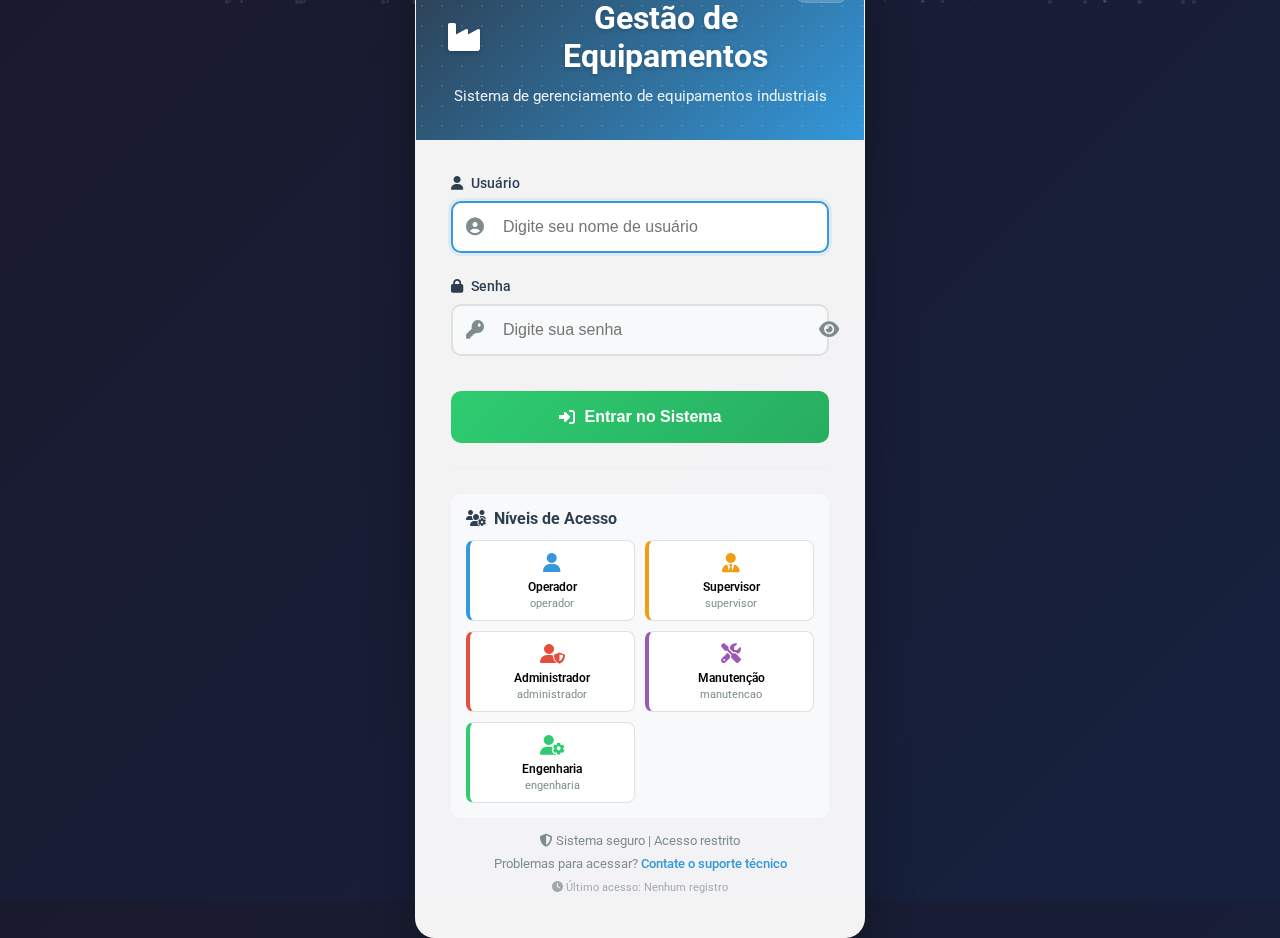
<file: login.html>
<!DOCTYPE html>
<html lang="pt-br">
<head>
    <meta charset="UTF-8">
    <meta name="viewport" content="width=device-width, initial-scale=1.0">
    <title>Login - Sistema de Gestão de Equipamentos</title>
    <style>
        /* ===========================================
           ESTILOS DA PÁGINA DE LOGIN
           =========================================== */
        
        * {
            margin: 0;
            padding: 0;
            box-sizing: border-box;
        }

        body {
            font-family: 'Roboto', sans-serif;
            background: linear-gradient(135deg, #1a1a2e, #16213e);
            height: 100vh;
            display: flex;
            justify-content: center;
            align-items: center;
            overflow: hidden;
            position: relative;
        }

        /* Animação de partículas no fundo */
        .particles {
            position: absolute;
            top: 0;
            left: 0;
            width: 100%;
            height: 100%;
            z-index: -1;
        }

        .particle {
            position: absolute;
            background: rgba(255, 255, 255, 0.1);
            border-radius: 50%;
            animation: float 15s infinite linear;
        }

        @keyframes float {
            0% { transform: translateY(100vh) rotate(0deg); opacity: 0; }
            10% { opacity: 1; }
            90% { opacity: 1; }
            100% { transform: translateY(-100px) rotate(360deg); opacity: 0; }
        }

        /* Container principal */
        .login-container {
            background: rgba(255, 255, 255, 0.95);
            border-radius: 20px;
            box-shadow: 0 20px 50px rgba(0, 0, 0, 0.3);
            width: 100%;
            max-width: 450px;
            overflow: hidden;
            backdrop-filter: blur(10px);
            border: 1px solid rgba(255, 255, 255, 0.2);
            animation: slideUp 0.8s ease-out;
        }

        @keyframes slideUp {
            from {
                opacity: 0;
                transform: translateY(50px);
            }
            to {
                opacity: 1;
                transform: translateY(0);
            }
        }

        /* Cabeçalho do login */
        .login-header {
            background: linear-gradient(135deg, #2c3e50, #3498db);
            color: white;
            padding: 35px 30px;
            text-align: center;
            position: relative;
            overflow: hidden;
        }

        .login-header::before {
            content: '';
            position: absolute;
            top: -50%;
            left: -50%;
            width: 200%;
            height: 200%;
            background: radial-gradient(circle, rgba(255,255,255,0.1) 1px, transparent 1px);
            background-size: 20px 20px;
            animation: moveBackground 20s linear infinite;
        }

        @keyframes moveBackground {
            0% { transform: translate(0, 0) rotate(0deg); }
            100% { transform: translate(-20px, -20px) rotate(360deg); }
        }

        .login-header h1 {
            font-size: 32px;
            margin-bottom: 12px;
            display: flex;
            align-items: center;
            justify-content: center;
            gap: 15px;
            position: relative;
            z-index: 1;
            text-shadow: 0 2px 4px rgba(0, 0, 0, 0.2);
        }

        .login-header p {
            opacity: 0.9;
            font-size: 15px;
            position: relative;
            z-index: 1;
        }

        .version-badge {
            position: absolute;
            top: 15px;
            right: 15px;
            background: rgba(255, 255, 255, 0.2);
            color: white;
            padding: 4px 10px;
            border-radius: 12px;
            font-size: 12px;
            font-weight: 500;
            backdrop-filter: blur(5px);
            border: 1px solid rgba(255, 255, 255, 0.1);
        }

        /* Corpo do login */
        .login-body {
            padding: 35px;
        }

        /* Mensagem de erro */
        .error-message {
            background: linear-gradient(135deg, #ffeaea, #ffcccc);
            color: #c33;
            padding: 15px;
            border-radius: 10px;
            border-left: 4px solid #e74c3c;
            font-size: 14px;
            display: none;
            align-items: center;
            gap: 12px;
            margin-bottom: 20px;
            animation: shake 0.5s;
        }

        @keyframes shake {
            0%, 100% { transform: translateX(0); }
            10%, 30%, 50%, 70%, 90% { transform: translateX(-5px); }
            20%, 40%, 60%, 80% { transform: translateX(5px); }
        }

        .error-message.show {
            display: flex;
        }

        .error-message i {
            font-size: 20px;
            flex-shrink: 0;
        }

        /* Formulário */
        .login-form {
            display: flex;
            flex-direction: column;
            gap: 25px;
        }

        .form-group {
            display: flex;
            flex-direction: column;
            gap: 10px;
        }

        .form-group label {
            font-weight: 500;
            color: #2c3e50;
            font-size: 14px;
            display: flex;
            align-items: center;
            gap: 8px;
        }

        .input-with-icon {
            position: relative;
        }

        .input-with-icon i {
            position: absolute;
            left: 15px;
            top: 50%;
            transform: translateY(-50%);
            color: #7f8c8d;
            font-size: 18px;
            transition: color 0.3s;
        }

        .input-with-icon input {
            width: 100%;
            padding: 15px 15px 15px 50px;
            border: 2px solid #e0e0e0;
            border-radius: 10px;
            font-size: 16px;
            transition: all 0.3s;
            background: #f8f9fa;
        }

        .input-with-icon input:focus {
            outline: none;
            border-color: #3498db;
            background: white;
            box-shadow: 0 0 0 3px rgba(52, 152, 219, 0.1);
        }

        .input-with-icon input:focus + i {
            color: #3498db;
        }

        /* Botão de mostrar senha */
        .toggle-password {
            position: absolute;
            right: 15px;
            top: 50%;
            transform: translateY(-50%);
            background: none;
            border: none;
            color: #7f8c8d;
            cursor: pointer;
            font-size: 18px;
            transition: color 0.3s;
            padding: 5px;
        }

        .toggle-password:hover {
            color: #3498db;
        }

        /* Botão de login */
        .login-btn {
            background: linear-gradient(135deg, #2ecc71, #27ae60);
            color: white;
            border: none;
            padding: 17px;
            border-radius: 10px;
            font-size: 16px;
            font-weight: 600;
            cursor: pointer;
            transition: all 0.3s;
            display: flex;
            align-items: center;
            justify-content: center;
            gap: 10px;
            margin-top: 10px;
            position: relative;
            overflow: hidden;
        }

        .login-btn::before {
            content: '';
            position: absolute;
            top: 0;
            left: -100%;
            width: 100%;
            height: 100%;
            background: linear-gradient(90deg, transparent, rgba(255,255,255,0.2), transparent);
            transition: left 0.5s;
        }

        .login-btn:hover {
            transform: translateY(-3px);
            box-shadow: 0 10px 20px rgba(46, 204, 113, 0.3);
        }

        .login-btn:hover::before {
            left: 100%;
        }

        .login-btn:active {
            transform: translateY(-1px);
        }

        .login-btn:disabled {
            background: #bdc3c7;
            cursor: not-allowed;
            transform: none;
            box-shadow: none;
        }

        .login-btn:disabled:hover::before {
            left: -100%;
        }

        /* Indicador de carregamento */
        .loading {
            display: none;
            text-align: center;
            margin-top: 20px;
        }

        .loading i {
            font-size: 24px;
            color: #3498db;
            animation: spin 1s linear infinite;
        }

        @keyframes spin {
            0% { transform: rotate(0deg); }
            100% { transform: rotate(360deg); }
        }

        /* Seção de informações */
        .login-info {
            margin-top: 25px;
            padding-top: 25px;
            border-top: 1px solid #eee;
        }

        .user-levels {
            background: #f8f9fa;
            border-radius: 10px;
            padding: 15px;
            margin-bottom: 15px;
        }

        .user-levels h4 {
            color: #2c3e50;
            margin-bottom: 12px;
            font-size: 16px;
            display: flex;
            align-items: center;
            gap: 8px;
        }

        .levels-grid {
            display: grid;
            grid-template-columns: repeat(auto-fill, minmax(120px, 1fr));
            gap: 10px;
        }

        .level-item {
            background: white;
            padding: 10px;
            border-radius: 8px;
            text-align: center;
            border: 1px solid #e0e0e0;
            transition: all 0.3s;
            cursor: help;
        }

        .level-item:hover {
            transform: translateY(-3px);
            box-shadow: 0 5px 15px rgba(0,0,0,0.1);
        }

        .level-icon {
            font-size: 20px;
            margin-bottom: 5px;
        }

        .level-name {
            font-size: 12px;
            font-weight: 600;
            margin-bottom: 3px;
        }

        .level-user {
            font-size: 11px;
            color: #7f8c8d;
        }

        /* Rodapé do login */
        .login-footer {
            text-align: center;
            font-size: 13px;
            color: #7f8c8d;
        }

        .login-footer a {
            color: #3498db;
            text-decoration: none;
            font-weight: 500;
            transition: color 0.3s;
        }

        .login-footer a:hover {
            color: #2980b9;
            text-decoration: underline;
        }

        .login-footer p {
            margin-bottom: 8px;
        }

        /* Responsividade */
        @media (max-width: 500px) {
            .login-container {
                margin: 20px;
                max-width: 100%;
            }
            
            .login-header, .login-body {
                padding: 25px 20px;
            }
            
            .login-header h1 {
                font-size: 26px;
            }
            
            .levels-grid {
                grid-template-columns: repeat(2, 1fr);
            }
        }

        @media (max-width: 350px) {
            .levels-grid {
                grid-template-columns: 1fr;
            }
        }

        /* Animações extras */
        @keyframes fadeIn {
            from { opacity: 0; }
            to { opacity: 1; }
        }

        .fade-in {
            animation: fadeIn 0.5s ease-out;
        }

        /* Estilo para campos com erro */
        .input-error {
            border-color: #e74c3c !important;
            background: #ffeaea !important;
        }

        .input-error + i {
            color: #e74c3c !important;
        }

        /* Tooltip para os níveis de usuário */
        .level-tooltip {
            position: absolute;
            background: #2c3e50;
            color: white;
            padding: 10px;
            border-radius: 5px;
            font-size: 12px;
            max-width: 200px;
            z-index: 1000;
            display: none;
            box-shadow: 0 5px 15px rgba(0,0,0,0.2);
        }
    </style>
    <link rel="stylesheet" href="https://cdnjs.cloudflare.com/ajax/libs/font-awesome/6.4.0/css/all.min.css">
    <link href="https://fonts.googleapis.com/css2?family=Roboto:wght@300;400;500;600;700&display=swap" rel="stylesheet">
</head>
<body>
    <!-- Partículas animadas no fundo -->
    <div class="particles" id="particles"></div>

    <!-- Container principal de login -->
    <div class="login-container">
        <!-- Cabeçalho -->
        <div class="login-header">
            <div class="version-badge">v2.1.0</div>
            <h1><i class="fas fa-industry"></i> Gestão de Equipamentos</h1>
            <p>Sistema de gerenciamento de equipamentos industriais</p>
        </div>

        <!-- Corpo -->
        <div class="login-body">
            <!-- Mensagem de erro -->
            <div id="error-message" class="error-message">
                <i class="fas fa-exclamation-circle"></i>
                <span id="error-text"></span>
            </div>

            <!-- Formulário de login -->
            <form id="loginForm" class="login-form">
                <div class="form-group">
                    <label for="username"><i class="fas fa-user"></i> Usuário</label>
                    <div class="input-with-icon">
                        <i class="fas fa-user-circle"></i>
                        <input type="text" id="username" placeholder="Digite seu nome de usuário" required autocomplete="username">
                    </div>
                </div>

                <div class="form-group">
                    <label for="password"><i class="fas fa-lock"></i> Senha</label>
                    <div class="input-with-icon">
                        <i class="fas fa-key"></i>
                        <input type="password" id="password" placeholder="Digite sua senha" required autocomplete="current-password">
                        <button type="button" class="toggle-password" id="togglePassword">
                            <i class="fas fa-eye"></i>
                        </button>
                    </div>
                </div>

                <button type="submit" class="login-btn" id="loginBtn">
                    <i class="fas fa-sign-in-alt"></i> Entrar no Sistema
                </button>
            </form>

            <!-- Indicador de carregamento -->
            <div class="loading" id="loading">
                <i class="fas fa-circle-notch fa-spin"></i>
                <p>Autenticando...</p>
            </div>

            <!-- Informações dos níveis de usuário -->
            <div class="login-info fade-in">
                <div class="user-levels">
                    <h4><i class="fas fa-users-cog"></i> Níveis de Acesso</h4>
                    <div class="levels-grid" id="levelsGrid">
                        <!-- Níveis serão preenchidos via JavaScript -->
                    </div>
                </div>

                <div class="login-footer">
                    <p><i class="fas fa-shield-alt"></i> Sistema seguro | Acesso restrito</p>
                    <p>Problemas para acessar? <a href="mailto:suporte@empresa.com.br">Contate o suporte técnico</a></p>
                    <p style="margin-top: 10px; font-size: 11px; opacity: 0.7;">
                        <i class="fas fa-clock"></i> Último acesso: <span id="last-access">Nenhum registro</span>
                    </p>
                </div>
            </div>
        </div>
    </div>

    <script>
        // ===========================================
        // CONFIGURAÇÃO DO SISTEMA DE LOGIN
        // ===========================================

        // Banco de usuários autorizados com níveis de acesso
        const USUARIOS_AUTORIZADOS = {
            'operador': { 
                senha: 'operador123', 
                nivel: 'operador',
                nome: 'Operador',
                icone: 'fa-user',
                cor: '#3498db',
                descricao: 'Visualiza equipamentos e cria pendências'
            },
            'supervisor': { 
                senha: 'supervisor456', 
                nivel: 'supervisor',
                nome: 'Supervisor',
                icone: 'fa-user-tie',
                cor: '#f39c12',
                descricao: 'Gerencia pendências e exporta relatórios'
            },
            'administrador': { 
                senha: 'admin789', 
                nivel: 'administrador',
                nome: 'Administrador',
                icone: 'fa-user-shield',
                cor: '#e74c3c',
                descricao: 'Acesso total ao sistema'
            },
            'manutencao': { 
                senha: 'manutencao2024', 
                nivel: 'manutencao',
                nome: 'Manutenção',
                icone: 'fa-tools',
                cor: '#9b59b6',
                descricao: 'Gerencia pendências técnicas'
            },
            'engenharia': { 
                senha: 'engenharia789', 
                nivel: 'engenharia',
                nome: 'Engenharia',
                icone: 'fa-user-cog',
                cor: '#2ecc71',
                descricao: 'Gerencia equipamentos e configurações'
            }
        };

        // Configurações do sistema
        const SISTEMA_CONFIG = {
            nome: 'Gestão de Equipamentos',
            versao: '2.1.0',
            empresa: 'Usina Industrial',
            tempoSessao: 8, // horas
        };

        // ===========================================
        // INICIALIZAÇÃO DA PÁGINA
        // ===========================================

        document.addEventListener('DOMContentLoaded', function() {
            // Inicializar partículas
            criarParticulas();
            
            // Configurar interface
            inicializarInterface();
            
            // Verificar se há sessão expirada
            verificarSessaoExpirada();
            
            // Carregar último acesso
            carregarUltimoAcesso();
            
            // Configurar eventos
            configurarEventos();
            
            // Foco no campo de usuário
            setTimeout(() => {
                document.getElementById('username').focus();
            }, 500);
        });

        // ===========================================
        // FUNÇÕES PRINCIPAIS
        // ===========================================

        // Criar partículas animadas
        function criarParticulas() {
            const container = document.getElementById('particles');
            const particleCount = 30;
            
            for (let i = 0; i < particleCount; i++) {
                const particle = document.createElement('div');
                particle.className = 'particle';
                
                // Tamanho aleatório
                const size = Math.random() * 4 + 1;
                particle.style.width = `${size}px`;
                particle.style.height = `${size}px`;
                
                // Posição aleatória
                particle.style.left = `${Math.random() * 100}%`;
                
                // Atraso aleatório na animação
                particle.style.animationDelay = `${Math.random() * 15}s`;
                
                // Duração aleatória
                particle.style.animationDuration = `${Math.random() * 10 + 10}s`;
                
                container.appendChild(particle);
            }
        }

        // Inicializar interface
        function inicializarInterface() {
            // Preencher grid de níveis de usuário
            const levelsGrid = document.getElementById('levelsGrid');
            levelsGrid.innerHTML = '';
            
            Object.entries(USUARIOS_AUTORIZADOS).forEach(([username, info]) => {
                const levelItem = document.createElement('div');
                levelItem.className = 'level-item';
                levelItem.title = `${info.nome}\nUsuário: ${username}\nSenha: ${info.senha}\n\n${info.descricao}`;
                levelItem.style.borderLeft = `4px solid ${info.cor}`;
                
                levelItem.innerHTML = `
                    <div class="level-icon" style="color: ${info.cor}">
                        <i class="fas ${info.icone}"></i>
                    </div>
                    <div class="level-name">${info.nome}</div>
                    <div class="level-user">${username}</div>
                `;
                
                levelsGrid.appendChild(levelItem);
            });
            
            // Mostrar versão do sistema
            document.querySelector('.version-badge').textContent = `v${SISTEMA_CONFIG.versao}`;
        }

        // Verificar se há sessão expirada
        function verificarSessaoExpirada() {
            const urlParams = new URLSearchParams(window.location.search);
            
            if (urlParams.get('expired') === 'true') {
                mostrarErro('Sua sessão expirou. Por favor, faça login novamente.');
            }
            
            if (urlParams.get('logout') === 'true') {
                mostrarErro('Você saiu do sistema com sucesso.');
            }
            
            // Limpar qualquer sessão residual
            localStorage.removeItem('gestao_equipamentos_sessao');
            localStorage.removeItem('gestao_equipamentos_usuario');
            localStorage.removeItem('gestao_equipamentos_nivel');
        }

        // Carregar último acesso
        function carregarUltimoAcesso() {
            const lastAccess = localStorage.getItem('gestao_equipamentos_ultimo_acesso');
            const lastAccessElement = document.getElementById('last-access');
            
            if (lastAccess && lastAccessElement) {
                try {
                    const date = new Date(lastAccess);
                    lastAccessElement.textContent = date.toLocaleDateString('pt-BR') + 
                                                   ' às ' + 
                                                   date.toLocaleTimeString('pt-BR', {hour: '2-digit', minute: '2-digit'});
                } catch (e) {
                    lastAccessElement.textContent = 'Nenhum registro';
                }
            }
        }

        // Configurar eventos
        function configurarEventos() {
            const loginForm = document.getElementById('loginForm');
            const togglePassword = document.getElementById('togglePassword');
            const passwordInput = document.getElementById('password');
            
            // Evento de submit do formulário
            loginForm.addEventListener('submit', function(e) {
                e.preventDefault();
                realizarLogin();
            });
            
            // Evento do botão de mostrar/ocultar senha
            togglePassword.addEventListener('click', function() {
                const type = passwordInput.getAttribute('type') === 'password' ? 'text' : 'password';
                const icon = this.querySelector('i');
                
                passwordInput.setAttribute('type', type);
                icon.className = type === 'password' ? 'fas fa-eye' : 'fas fa-eye-slash';
            });
            
            // Tecla Enter para navegação
            document.getElementById('username').addEventListener('keypress', function(e) {
                if (e.key === 'Enter') {
                    e.preventDefault();
                    document.getElementById('password').focus();
                }
            });
            
            document.getElementById('password').addEventListener('keypress', function(e) {
                if (e.key === 'Enter') {
                    e.preventDefault();
                    loginForm.dispatchEvent(new Event('submit'));
                }
            });
            
            // Efeito visual ao focar nos campos
            const inputs = document.querySelectorAll('input');
            inputs.forEach(input => {
                input.addEventListener('focus', function() {
                    this.parentElement.classList.add('focused');
                });
                
                input.addEventListener('blur', function() {
                    this.parentElement.classList.remove('focused');
                });
            });
        }

        // ===========================================
        // FUNÇÕES DE AUTENTICAÇÃO
        // ===========================================

        // Realizar login
        function realizarLogin() {
            const username = document.getElementById('username').value.trim();
            const password = document.getElementById('password').value;
            const errorDiv = document.getElementById('error-message');
            const loginBtn = document.getElementById('loginBtn');
            const loading = document.getElementById('loading');
            
            // Limpar mensagens de erro anteriores
            limparErros();
            
            // Validações básicas
            if (!username || !password) {
                mostrarErro('Por favor, preencha todos os campos.');
                destacarCamposVazios(username, password);
                return;
            }
            
            // Verificar se usuário existe
            if (!USUARIOS_AUTORIZADOS[username]) {
                mostrarErro('Usuário não encontrado. Verifique o nome de usuário.');
                destacarCampoErro('username');
                return;
            }
            
            // Verificar senha
            const userData = USUARIOS_AUTORIZADOS[username];
            if (userData.senha !== password) {
                mostrarErro('Senha incorreta. Tente novamente.');
                destacarCampoErro('password');
                return;
            }
            
            // Desabilitar botão e mostrar carregamento
            loginBtn.disabled = true;
            loginBtn.innerHTML = '<i class="fas fa-circle-notch fa-spin"></i> Autenticando...';
            
            // Simular delay de autenticação (em produção seria chamada a API)
            setTimeout(() => {
                // Criar dados da sessão
                const sessionData = {
                    usuario: username,
                    nivel: userData.nivel,
                    nome: userData.nome,
                    timestamp: new Date().getTime(),
                    expira: new Date().getTime() + (SISTEMA_CONFIG.tempoSessao * 60 * 60 * 1000)
                };
                
                // Salvar dados da sessão
                localStorage.setItem('gestao_equipamentos_sessao', JSON.stringify(sessionData));
                localStorage.setItem('gestao_equipamentos_usuario', username);
                localStorage.setItem('gestao_equipamentos_nivel', userData.nivel);
                localStorage.setItem('gestao_equipamentos_ultimo_acesso', new Date().toISOString());
                
                // Registrar log de login (em produção, enviaria para servidor)
                const logEntry = {
                    usuario: username,
                    nivel: userData.nivel,
                    acao: 'LOGIN',
                    detalhes: 'Login realizado com sucesso',
                    timestamp: new Date().toISOString(),
                    ip: 'local'
                };
                
                // Salvar log localmente
                try {
                    let logs = JSON.parse(localStorage.getItem('gestao_equipamentos_logs') || '[]');
                    logs.unshift(logEntry);
                    if (logs.length > 100) logs = logs.slice(0, 100);
                    localStorage.setItem('gestao_equipamentos_logs', JSON.stringify(logs));
                } catch (e) {
                    console.error('Erro ao salvar log:', e);
                }
                
                // Redirecionar para aplicação principal
                window.location.href = 'index.html';
                
            }, 1500); // Simula delay de rede
        }

        // ===========================================
        // FUNÇÕES AUXILIARES
        // ===========================================

        // Mostrar mensagem de erro
        function mostrarErro(mensagem) {
            const errorDiv = document.getElementById('error-message');
            const errorText = document.getElementById('error-text');
            
            errorText.textContent = mensagem;
            errorDiv.classList.add('show');
            
            // Remover automaticamente após 5 segundos
            setTimeout(() => {
                errorDiv.classList.remove('show');
            }, 5000);
        }

        // Limpar erros
        function limparErros() {
            const errorDiv = document.getElementById('error-message');
            errorDiv.classList.remove('show');
            
            // Remover destaques de erro dos campos
            document.querySelectorAll('.input-error').forEach(el => {
                el.classList.remove('input-error');
            });
        }

        // Destacar campos vazios
        function destacarCamposVazios(username, password) {
            if (!username) {
                destacarCampoErro('username');
            }
            
            if (!password) {
                destacarCampoErro('password');
            }
        }

        // Destacar campo com erro
        function destacarCampoErro(campoId) {
            const campo = document.getElementById(campoId);
            if (campo) {
                campo.classList.add('input-error');
                
                // Focar no campo com erro
                campo.focus();
                
                // Remover destaque após 3 segundos
                setTimeout(() => {
                    campo.classList.remove('input-error');
                }, 3000);
            }
        }

        // Validar força da senha (para futuro uso)
        function validarForcaSenha(senha) {
            const forca = {
                pontos: 0,
                nivel: 'fraca'
            };
            
            // Verificar comprimento
            if (senha.length >= 8) forca.pontos++;
            if (senha.length >= 12) forca.pontos++;
            
            // Verificar caracteres especiais
            if (/[A-Z]/.test(senha)) forca.pontos++;
            if (/[0-9]/.test(senha)) forca.pontos++;
            if (/[^A-Za-z0-9]/.test(senha)) forca.pontos++;
            
            // Determinar nível
            if (forca.pontos <= 2) forca.nivel = 'fraca';
            else if (forca.pontos <= 4) forca.nivel = 'média';
            else forca.nivel = 'forte';
            
            return forca;
        }

        // Gerar dica de senha (para futuro uso)
        function gerarDicaSenha() {
            const dicas = [
                'Use pelo menos 8 caracteres',
                'Combine letras maiúsculas e minúsculas',
                'Adicione números e símbolos',
                'Evite sequências óbvias (123456, abcdef)',
                'Não use informações pessoais como senha'
            ];
            
            return dicas[Math.floor(Math.random() * dicas.length)];
        }

        // ===========================================
        // FUNÇÕES DE SEGURANÇA ADICIONAIS
        // ===========================================

        // Proteger contra brute force (simples)
        let tentativasLogin = 0;
        const maxTentativas = 5;
        let bloqueadoAte = 0;

        function verificarBloqueio() {
            const agora = Date.now();
            
            if (tentativasLogin >= maxTentativas && agora < bloqueadoAte) {
                const minutosRestantes = Math.ceil((bloqueadoAte - agora) / 60000);
                mostrarErro(`Muitas tentativas falhas. Tente novamente em ${minutosRestantes} minutos.`);
                return true;
            }
            
            // Resetar contador se bloqueio expirou
            if (agora > bloqueadoAte) {
                tentativasLogin = 0;
            }
            
            return false;
        }

        function registrarTentativaFalha() {
            tentativasLogin++;
            
            if (tentativasLogin >= maxTentativas) {
                // Bloquear por 15 minutos
                bloqueadoAte = Date.now() + (15 * 60 * 1000);
                mostrarErro('Muitas tentativas falhas. Sistema bloqueado por 15 minutos.');
            }
        }

        // Em caso de login bem-sucedido
        function resetarTentativas() {
            tentativasLogin = 0;
            bloqueadoAte = 0;
        }

        // ===========================================
        // ANIMAÇÕES E EFEITOS VISUAIS
        // ===========================================

        // Efeito de digitação no título (opcional)
        function efeitoDigitacao(elemento, texto, velocidade = 50) {
            let i = 0;
            elemento.textContent = '';
            
            function digitar() {
                if (i < texto.length) {
                    elemento.textContent += texto.charAt(i);
                    i++;
                    setTimeout(digitar, velocidade);
                }
            }
            
            digitar();
        }

        // Inicializar efeitos visuais
        function inicializarEfeitosVisuais() {
            // Efeito de onda nos botões
            const botoes = document.querySelectorAll('.login-btn, .level-item');
            botoes.forEach(botao => {
                botao.addEventListener('click', function(e) {
                    const x = e.clientX - e.target.getBoundingClientRect().left;
                    const y = e.clientY - e.target.getBoundingClientRect().top;
                    
                    const onda = document.createElement('span');
                    onda.style.position = 'absolute';
                    onda.style.borderRadius = '50%';
                    onda.style.background = 'rgba(255, 255, 255, 0.5)';
                    onda.style.transform = 'translate(-50%, -50%) scale(0)';
                    onda.style.animation = 'onda 0.5s linear';
                    onda.style.left = `${x}px`;
                    onda.style.top = `${y}px`;
                    
                    this.appendChild(onda);
                    
                    setTimeout(() => {
                        onda.remove();
                    }, 500);
                });
            });
            
            // Adicionar estilo para animação de onda
            const estilo = document.createElement('style');
            estilo.textContent = `
                @keyframes onda {
                    to {
                        transform: translate(-50%, -50%) scale(4);
                        opacity: 0;
                    }
                }
            `;
            document.head.appendChild(estilo);
        }

        // Inicializar efeitos quando a página carregar
        window.addEventListener('load', inicializarEfeitosVisuais);

        // ===========================================
        // ACESSIBILIDADE
        // ===========================================

        // Adicionar suporte a teclado
        document.addEventListener('keydown', function(e) {
            // Ctrl+Alt+L para focar no campo de login
            if (e.ctrlKey && e.altKey && e.key === 'l') {
                e.preventDefault();
                document.getElementById('username').focus();
            }
            
            // Esc para limpar formulário
            if (e.key === 'Escape') {
                document.getElementById('loginForm').reset();
                limparErros();
            }
        });

        // Suporte a alto contraste
        function verificarPreferenciaContraste() {
            const prefersContrast = window.matchMedia('(prefers-contrast: more)').matches;
            
            if (prefersContrast) {
                document.body.classList.add('alto-contraste');
            }
        }

        // Verificar preferência de contraste
        window.matchMedia('(prefers-contrast: more)').addEventListener('change', verificarPreferenciaContraste);
        verificarPreferenciaContraste();

    </script>

    <!-- Estilo adicional para alto contraste -->
    <style>
        .alto-contraste .login-container {
            border: 3px solid white;
        }
        
        .alto-contraste .input-with-icon input {
            border-width: 3px;
        }
        
        .alto-contraste .error-message {
            border-width: 3px;
        }
    </style>
</body>
</html>
</file>
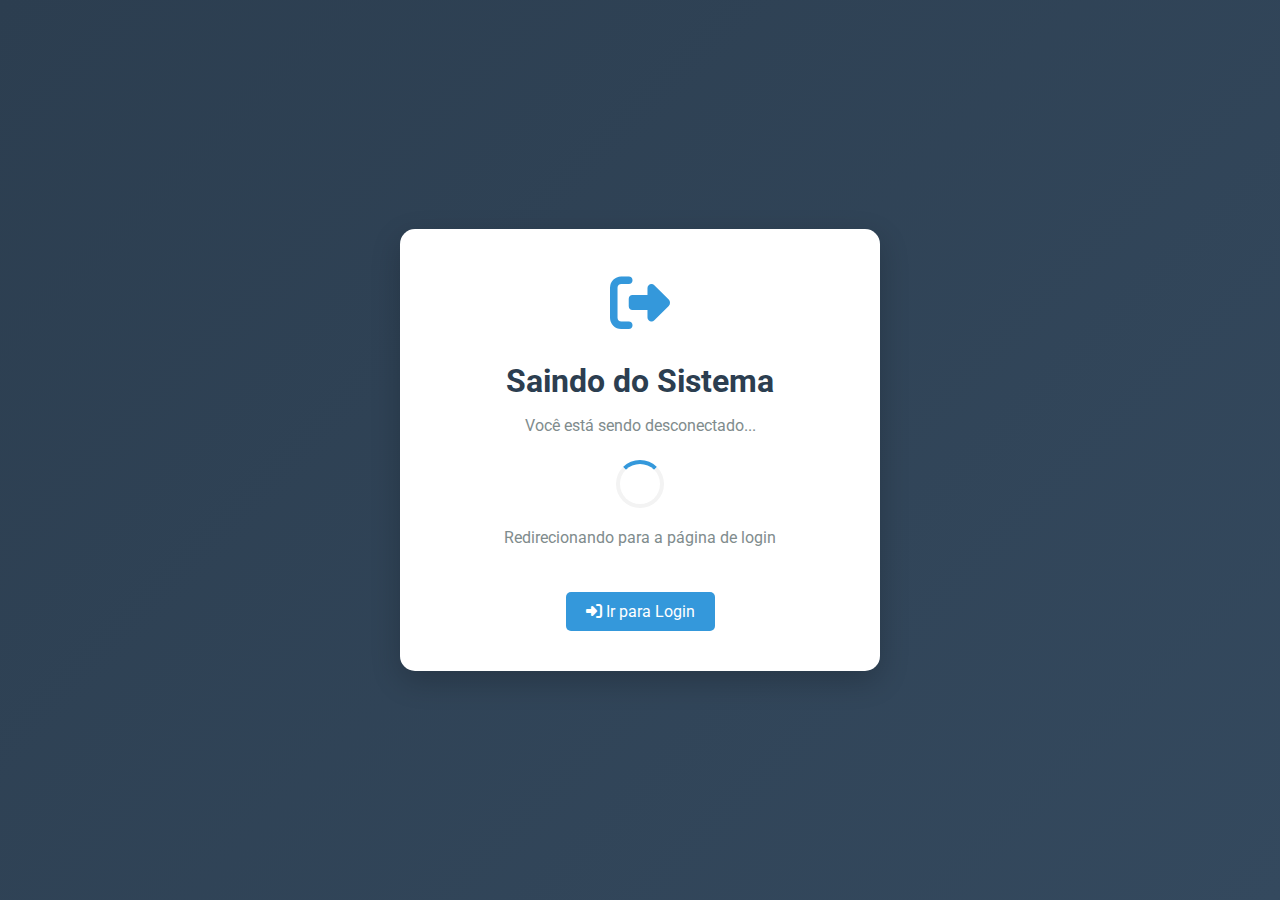
<file: logout.html>
<!DOCTYPE html>
<html lang="pt-br">
<head>
    <meta charset="UTF-8">
    <meta name="viewport" content="width=device-width, initial-scale=1.0">
    <title>Saindo do Sistema</title>
    <style>
        body {
            font-family: 'Roboto', sans-serif;
            background: linear-gradient(135deg, #2c3e50, #34495e);
            height: 100vh;
            display: flex;
            justify-content: center;
            align-items: center;
            margin: 0;
        }
        
        .logout-container {
            background: white;
            padding: 40px;
            border-radius: 15px;
            text-align: center;
            box-shadow: 0 10px 30px rgba(0,0,0,0.2);
            max-width: 400px;
            width: 90%;
        }
        
        .logout-icon {
            font-size: 60px;
            color: #3498db;
            margin-bottom: 20px;
        }
        
        h1 {
            color: #2c3e50;
            margin-bottom: 15px;
        }
        
        p {
            color: #7f8c8d;
            margin-bottom: 25px;
        }
        
        .spinner {
            border: 4px solid #f3f3f3;
            border-top: 4px solid #3498db;
            border-radius: 50%;
            width: 40px;
            height: 40px;
            animation: spin 1s linear infinite;
            margin: 0 auto 20px;
        }
        
        @keyframes spin {
            0% { transform: rotate(0deg); }
            100% { transform: rotate(360deg); }
        }
        
        .login-link {
            display: inline-block;
            margin-top: 20px;
            padding: 10px 20px;
            background: #3498db;
            color: white;
            text-decoration: none;
            border-radius: 5px;
            transition: background 0.3s;
        }
        
        .login-link:hover {
            background: #2980b9;
        }
    </style>
    <link rel="stylesheet" href="https://cdnjs.cloudflare.com/ajax/libs/font-awesome/6.4.0/css/all.min.css">
    <link href="https://fonts.googleapis.com/css2?family=Roboto:wght@300;400;500;700&display=swap" rel="stylesheet">
</head>
<body>
    <div class="logout-container">
        <div class="logout-icon">
            <i class="fas fa-sign-out-alt"></i>
        </div>
        <h1>Saindo do Sistema</h1>
        <p>Você está sendo desconectado...</p>
        <div class="spinner"></div>
        <p>Redirecionando para a página de login</p>
        <a href="login.html" class="login-link">
            <i class="fas fa-sign-in-alt"></i> Ir para Login
        </a>
    </div>

    <script>
        // Limpar dados da sessão
        localStorage.removeItem('gestao_equipamentos_sessao');
        localStorage.removeItem('gestao_equipamentos_usuario');
        
        // Redirecionar após 3 segundos
        setTimeout(function() {
            window.location.href = 'login.html';
        }, 3000);
    </script>
</body>
</html>
</file>
<file: style.css>
/* ===========================================
   SISTEMA DE GESTÃO DE EQUIPAMENTOS - USINA
   Estilos principais com suporte a login e temas
   =========================================== */

/* Reset e configurações básicas */
* {
    margin: 0;
    padding: 0;
    box-sizing: border-box;
}

:root {
    /* Cores do tema claro (padrão) */
    --cor-fundo: #f5f7fa;
    --cor-texto: #333333;
    --cor-cabecalho: linear-gradient(135deg, #2c3e50, #34495e);
    --cor-card: #ffffff;
    --cor-borda: #e0e0e0;
    --cor-destaque: #3498db;
    --cor-sucesso: #2ecc71;
    --cor-erro: #e74c3c;
    --cor-alerta: #f39c12;
    --cor-info: #3498db;
    --cor-texto-secundario: #7f8c8d;
    --cor-fundo-secundario: #f8f9fa;
    --sombra: 0 2px 8px rgba(0, 0, 0, 0.05);
    --sombra-forte: 0 5px 15px rgba(0, 0, 0, 0.1);
}

[data-tema="escuro"] {
    /* Cores do tema escuro */
    --cor-fundo: #1a1a2e;
    --cor-texto: #e6e6e6;
    --cor-cabecalho: linear-gradient(135deg, #16213e, #0f3460);
    --cor-card: #0f3460;
    --cor-borda: #2d4059;
    --cor-destaque: #3498db;
    --cor-sucesso: #27ae60;
    --cor-erro: #c0392b;
    --cor-alerta: #d35400;
    --cor-info: #2980b9;
    --cor-texto-secundario: #bdc3c7;
    --cor-fundo-secundario: #2c3e50;
    --sombra: 0 2px 8px rgba(0, 0, 0, 0.2);
    --sombra-forte: 0 5px 15px rgba(0, 0, 0, 0.3);
}

body {
    font-family: 'Roboto', sans-serif;
    background-color: var(--cor-fundo);
    color: var(--cor-texto);
    line-height: 1.6;
    transition: background-color 0.3s, color 0.3s;
}

.container {
    max-width: 1400px;
    margin: 0 auto;
    padding: 20px;
}

/* ========== CABEÇALHO ========== */
header {
    background: var(--cor-cabecalho);
    color: white;
    padding: 25px;
    border-radius: 10px;
    margin-bottom: 25px;
    box-shadow: var(--sombra-forte);
    transition: all 0.3s;
}

.header-top {
    display: flex;
    justify-content: space-between;
    align-items: flex-start;
    margin-bottom: 15px;
    flex-wrap: wrap;
    gap: 20px;
}

.header-left {
    flex: 1;
    min-width: 300px;
}

header h1 {
    font-size: 28px;
    margin-bottom: 8px;
    display: flex;
    align-items: center;
    gap: 10px;
}

.subtitle {
    font-size: 16px;
    opacity: 0.9;
    margin-bottom: 25px;
}

/* Controles do cabeçalho */
.header-controls {
    display: flex;
    align-items: center;
    gap: 15px;
}

.user-info-container {
    display: flex;
    flex-direction: column;
    align-items: flex-end;
    gap: 8px;
    min-width: 200px;
}

.user-info {
    display: flex;
    align-items: center;
    gap: 8px;
    color: rgba(255, 255, 255, 0.9);
    font-size: 14px;
    background: rgba(255, 255, 255, 0.1);
    padding: 6px 12px;
    border-radius: 20px;
    transition: all 0.3s;
}

.user-info i {
    font-size: 16px;
}

.theme-toggle {
    background: rgba(255, 255, 255, 0.2);
    border: 1px solid rgba(255, 255, 255, 0.3);
    color: white;
    width: 40px;
    height: 40px;
    border-radius: 50%;
    display: flex;
    align-items: center;
    justify-content: center;
    cursor: pointer;
    transition: all 0.3s;
}

.theme-toggle:hover {
    background: rgba(255, 255, 255, 0.3);
    transform: rotate(30deg);
}

.logout-btn {
    background: rgba(231, 76, 60, 0.8);
    color: white;
    border: none;
    padding: 8px 16px;
    border-radius: 20px;
    cursor: pointer;
    display: flex;
    align-items: center;
    gap: 8px;
    font-size: 14px;
    transition: all 0.3s;
}

.logout-btn:hover {
    background: rgba(231, 76, 60, 1);
    transform: translateY(-2px);
}

/* Barra de estatísticas */
.stats-bar {
    display: flex;
    gap: 20px;
    flex-wrap: wrap;
    margin-top: 15px;
}

.stat {
    background: rgba(255, 255, 255, 0.1);
    padding: 15px 20px;
    border-radius: 8px;
    text-align: center;
    min-width: 150px;
    flex: 1;
    transition: transform 0.3s;
}

.stat:hover {
    transform: translateY(-3px);
}

.stat-value {
    display: block;
    font-size: 32px;
    font-weight: 700;
    margin-bottom: 5px;
}

.stat-value.apto {
    color: var(--cor-sucesso);
}

.stat-value.nao-apto {
    color: var(--cor-erro);
}

.stat-value.pendente {
    color: var(--cor-alerta);
}

.stat-label {
    font-size: 14px;
    opacity: 0.9;
}

/* ========== LAYOUT PRINCIPAL ========== */
.main-content {
    display: flex;
    gap: 25px;
    margin-bottom: 30px;
}

.sidebar {
    width: 280px;
    flex-shrink: 0;
}

.content {
    flex: 1;
}

/* ========== SIDEBAR ========== */
.filters, .actions {
    background: var(--cor-card);
    padding: 20px;
    border-radius: 10px;
    margin-bottom: 20px;
    box-shadow: var(--sombra);
    border: 1px solid var(--cor-borda);
    transition: all 0.3s;
}

.filters h3, .actions h3 {
    font-size: 18px;
    margin-bottom: 15px;
    display: flex;
    align-items: center;
    gap: 8px;
    color: var(--cor-texto);
}

.filter-group {
    margin-bottom: 15px;
}

.filter-group label {
    display: block;
    margin-bottom: 5px;
    font-weight: 500;
    color: var(--cor-texto);
}

.filter-group select, .filter-group input {
    width: 100%;
    padding: 10px;
    border: 1px solid var(--cor-borda);
    border-radius: 5px;
    font-family: 'Roboto', sans-serif;
    font-size: 14px;
    background: var(--cor-card);
    color: var(--cor-texto);
    transition: border-color 0.3s;
}

.filter-group select:focus, .filter-group input:focus {
    outline: none;
    border-color: var(--cor-destaque);
    box-shadow: 0 0 0 2px rgba(52, 152, 219, 0.2);
}

/* ========== BOTÕES ========== */
.btn-primary, .btn-secondary, .btn-small {
    padding: 12px 20px;
    border: none;
    border-radius: 5px;
    font-family: 'Roboto', sans-serif;
    font-weight: 500;
    cursor: pointer;
    display: flex;
    align-items: center;
    justify-content: center;
    gap: 8px;
    width: 100%;
    transition: all 0.3s;
    margin-bottom: 10px;
}

.btn-primary {
    background-color: var(--cor-destaque);
    color: white;
}

.btn-primary:hover:not(:disabled) {
    background-color: #2980b9;
    transform: translateY(-2px);
    box-shadow: var(--sombra-forte);
}

.btn-secondary {
    background-color: var(--cor-fundo-secundario);
    color: var(--cor-texto);
    border: 1px solid var(--cor-borda);
}

.btn-secondary:hover:not(:disabled) {
    background-color: var(--cor-borda);
    transform: translateY(-2px);
}

.btn-small {
    padding: 8px 12px;
    font-size: 13px;
    width: auto;
}

.btn-primary:disabled, .btn-secondary:disabled {
    opacity: 0.5;
    cursor: not-allowed;
    transform: none !important;
}

/* Status da sincronização */
.sync-status {
    margin-top: 20px;
    padding-top: 20px;
    border-top: 1px solid var(--cor-borda);
}

.status-indicator {
    display: flex;
    align-items: center;
    gap: 10px;
    margin-bottom: 10px;
}

.status-dot {
    width: 12px;
    height: 12px;
    border-radius: 50%;
    background-color: var(--cor-texto-secundario);
    transition: background-color 0.3s;
}

.status-dot.connected {
    background-color: var(--cor-sucesso);
    animation: pulse 2s infinite;
}

.status-dot.disconnected {
    background-color: var(--cor-erro);
}

.status-text {
    font-size: 14px;
    color: var(--cor-texto);
}

@keyframes pulse {
    0% { opacity: 1; }
    50% { opacity: 0.5; }
    100% { opacity: 1; }
}

/* ========== CONTROLES DE VISUALIZAÇÃO ========== */
.content-header {
    display: flex;
    justify-content: space-between;
    align-items: center;
    margin-bottom: 20px;
}

.content-header h2 {
    color: var(--cor-texto);
    display: flex;
    align-items: center;
    gap: 10px;
}

#total-filtrado {
    font-size: 16px;
    color: var(--cor-texto-secundario);
    font-weight: normal;
}

.view-controls {
    display: flex;
    gap: 5px;
}

.view-btn {
    background: var(--cor-card);
    border: 1px solid var(--cor-borda);
    width: 40px;
    height: 40px;
    border-radius: 5px;
    display: flex;
    align-items: center;
    justify-content: center;
    cursor: pointer;
    color: var(--cor-texto);
    transition: all 0.3s;
}

.view-btn.active {
    background-color: var(--cor-destaque);
    color: white;
    border-color: var(--cor-destaque);
}

.view-btn:hover:not(.active) {
    background-color: var(--cor-fundo-secundario);
}

/* ========== CONTAINER DE EQUIPAMENTOS ========== */
.equipamentos-container {
    display: grid;
    grid-template-columns: repeat(auto-fill, minmax(350px, 1fr));
    gap: 20px;
}

.equipamentos-container.list-view {
    display: block;
}

/* ========== CARTÃO DE EQUIPAMENTO ========== */
.equipamento-card {
    background: var(--cor-card);
    border-radius: 10px;
    padding: 20px;
    box-shadow: var(--sombra);
    transition: transform 0.3s, box-shadow 0.3s;
    border-left: 5px solid var(--cor-destaque);
    position: relative;
    overflow: hidden;
}

.equipamentos-container.list-view .equipamento-card {
    margin-bottom: 15px;
}

.equipamento-card:hover {
    transform: translateY(-5px);
    box-shadow: var(--sombra-forte);
}

.equipamento-card.nao-apto {
    border-left-color: var(--cor-erro);
}

.equipamento-card.com-pendencia {
    border-left-color: var(--cor-alerta);
}

.equipamento-card.critica {
    border-left-color: var(--cor-erro);
    animation: pulse-card 2s infinite;
}

@keyframes pulse-card {
    0% { box-shadow: 0 0 0 0 rgba(231, 76, 60, 0.4); }
    70% { box-shadow: 0 0 0 10px rgba(231, 76, 60, 0); }
    100% { box-shadow: 0 0 0 0 rgba(231, 76, 60, 0); }
}

.equipamento-header {
    display: flex;
    justify-content: space-between;
    align-items: flex-start;
    margin-bottom: 15px;
}

.equipamento-info h4 {
    font-size: 18px;
    color: var(--cor-texto);
    margin-bottom: 5px;
}

.equipamento-codigo {
    font-size: 14px;
    color: var(--cor-texto-secundario);
    font-family: monospace;
    background: var(--cor-fundo-secundario);
    padding: 2px 8px;
    border-radius: 4px;
    display: inline-block;
}

/* Chips de status */
.status-chip {
    display: inline-block;
    padding: 5px 12px;
    border-radius: 20px;
    font-size: 13px;
    font-weight: 500;
    white-space: nowrap;
}

.status-chip.apto {
    background-color: rgba(46, 204, 113, 0.2);
    color: var(--cor-sucesso);
}

.status-chip.nao-apto {
    background-color: rgba(231, 76, 60, 0.2);
    color: var(--cor-erro);
}

.equipamento-descricao {
    color: var(--cor-texto);
    margin-bottom: 15px;
    font-size: 14px;
    line-height: 1.5;
    opacity: 0.9;
}

.equipamento-metadata {
    display: flex;
    gap: 15px;
    margin-bottom: 15px;
    font-size: 13px;
    color: var(--cor-texto-secundario);
}

.equipamento-metadata i {
    margin-right: 5px;
    width: 16px;
    text-align: center;
}

.equipamento-pendencias {
    background: var(--cor-fundo-secundario);
    padding: 12px;
    border-radius: 5px;
    margin-bottom: 15px;
    border: 1px solid var(--cor-borda);
}

.equipamento-pendencias strong {
    display: block;
    margin-bottom: 8px;
    color: var(--cor-texto);
}

/* Badges de pendência */
.pendencia-badge {
    display: inline-block;
    padding: 3px 10px;
    border-radius: 12px;
    font-size: 12px;
    font-weight: 500;
    margin-right: 8px;
    margin-bottom: 8px;
    border: 1px solid transparent;
}

.pendencia-badge.aberta {
    background-color: rgba(243, 156, 18, 0.2);
    color: var(--cor-alerta);
    border-color: rgba(243, 156, 18, 0.3);
}

.pendencia-badge.em-andamento {
    background-color: rgba(52, 152, 219, 0.2);
    color: var(--cor-info);
    border-color: rgba(52, 152, 219, 0.3);
}

.pendencia-badge.resolvida {
    background-color: rgba(46, 204, 113, 0.2);
    color: var(--cor-sucesso);
    border-color: rgba(46, 204, 113, 0.3);
}

.pendencia-badge.cancelada {
    background-color: rgba(149, 165, 166, 0.2);
    color: var(--cor-texto-secundario);
    border-color: rgba(149, 165, 166, 0.3);
}

.pendencia-badge.critica {
    background-color: rgba(231, 76, 60, 0.2);
    color: var(--cor-erro);
    border-color: rgba(231, 76, 60, 0.3);
    font-weight: bold;
    animation: pulse-badge 2s infinite;
}

@keyframes pulse-badge {
    0% { transform: scale(1); }
    50% { transform: scale(1.05); }
    100% { transform: scale(1); }
}

.equipamento-actions {
    display: flex;
    gap: 10px;
}

.action-btn {
    padding: 8px 12px;
    border: none;
    border-radius: 5px;
    font-size: 13px;
    cursor: pointer;
    display: flex;
    align-items: center;
    justify-content: center;
    gap: 5px;
    flex: 1;
    transition: all 0.3s;
}

.action-btn.primary {
    background-color: var(--cor-destaque);
    color: white;
}

.action-btn.secondary {
    background-color: var(--cor-fundo-secundario);
    color: var(--cor-texto);
    border: 1px solid var(--cor-borda);
}

.action-btn:hover {
    transform: translateY(-2px);
    box-shadow: var(--sombra);
}

/* ========== MODAIS ========== */
.modal {
    display: none;
    position: fixed;
    top: 0;
    left: 0;
    width: 100%;
    height: 100%;
    background-color: rgba(0, 0, 0, 0.5);
    z-index: 1000;
    justify-content: center;
    align-items: center;
    backdrop-filter: blur(3px);
}

.modal.active {
    display: flex;
    animation: fadeIn 0.3s;
}

@keyframes fadeIn {
    from { opacity: 0; }
    to { opacity: 1; }
}

.modal-content {
    background: var(--cor-card);
    border-radius: 10px;
    width: 90%;
    max-width: 600px;
    max-height: 90vh;
    overflow-y: auto;
    box-shadow: 0 10px 30px rgba(0, 0, 0, 0.2);
    animation: slideUp 0.3s;
}

@keyframes slideUp {
    from { transform: translateY(50px); opacity: 0; }
    to { transform: translateY(0); opacity: 1; }
}

.modal-content.large {
    max-width: 900px;
}

.modal-header {
    padding: 20px 25px;
    border-bottom: 1px solid var(--cor-borda);
    display: flex;
    justify-content: space-between;
    align-items: center;
    position: sticky;
    top: 0;
    background: var(--cor-card);
    z-index: 10;
    border-radius: 10px 10px 0 0;
}

.modal-header h3 {
    color: var(--cor-texto);
    font-size: 22px;
    margin: 0;
}

.close-modal {
    font-size: 28px;
    cursor: pointer;
    color: var(--cor-texto-secundario);
    transition: color 0.3s;
    width: 30px;
    height: 30px;
    display: flex;
    align-items: center;
    justify-content: center;
    border-radius: 50%;
}

.close-modal:hover {
    color: var(--cor-erro);
    background: rgba(231, 76, 60, 0.1);
}

.modal-body {
    padding: 25px;
}

/* ========== FORMULÁRIOS ========== */
.form-row {
    display: flex;
    gap: 15px;
    margin-bottom: 15px;
}

.form-group {
    flex: 1;
    margin-bottom: 15px;
}

.form-group label {
    display: block;
    margin-bottom: 5px;
    font-weight: 500;
    color: var(--cor-texto);
}

.form-group input,
.form-group select,
.form-group textarea {
    width: 100%;
    padding: 12px;
    border: 1px solid var(--cor-borda);
    border-radius: 5px;
    font-family: 'Roboto', sans-serif;
    font-size: 14px;
    background: var(--cor-card);
    color: var(--cor-texto);
    transition: all 0.3s;
}

.form-group input:focus,
.form-group select:focus,
.form-group textarea:focus {
    outline: none;
    border-color: var(--cor-destaque);
    box-shadow: 0 0 0 2px rgba(52, 152, 219, 0.2);
}

.form-group textarea {
    resize: vertical;
    min-height: 80px;
}

.form-group input[required] + label::after,
.form-group select[required] + label::after,
.form-group textarea[required] + label::after {
    content: " *";
    color: var(--cor-erro);
}

.form-actions {
    display: flex;
    justify-content: flex-end;
    gap: 15px;
    margin-top: 25px;
    padding-top: 20px;
    border-top: 1px solid var(--cor-borda);
}

/* ========== DETALHES DO EQUIPAMENTO ========== */
.detalhes-header {
    display: flex;
    justify-content: space-between;
    align-items: flex-start;
    margin-bottom: 25px;
    padding-bottom: 20px;
    border-bottom: 1px solid var(--cor-borda);
    flex-wrap: wrap;
    gap: 20px;
}

.detalhes-info {
    flex: 1;
    min-width: 300px;
}

.detalhes-info h4 {
    font-size: 24px;
    color: var(--cor-texto);
    margin-bottom: 10px;
}

.detalhes-metadata {
    display: flex;
    flex-direction: column;
    gap: 10px;
    margin-top: 15px;
    color: var(--cor-texto-secundario);
}

.detalhes-metadata i {
    margin-right: 8px;
    width: 16px;
    text-align: center;
}

.detalhes-actions {
    display: flex;
    gap: 10px;
    flex-wrap: wrap;
}

/* ========== LISTA DE PENDÊNCIAS ========== */
.pendencias-section {
    margin-top: 25px;
}

.pendencias-section h4 {
    font-size: 18px;
    margin-bottom: 15px;
    color: var(--cor-texto);
    display: flex;
    align-items: center;
    gap: 8px;
}

.pendencias-container {
    max-height: 400px;
    overflow-y: auto;
    padding-right: 10px;
}

.pendencias-container::-webkit-scrollbar {
    width: 6px;
}

.pendencias-container::-webkit-scrollbar-track {
    background: var(--cor-fundo-secundario);
    border-radius: 3px;
}

.pendencias-container::-webkit-scrollbar-thumb {
    background: var(--cor-texto-secundario);
    border-radius: 3px;
}

.pendencia-item {
    background: var(--cor-fundo-secundario);
    border-radius: 8px;
    padding: 15px;
    margin-bottom: 15px;
    border-left: 4px solid var(--cor-alerta);
    transition: transform 0.3s;
}

.pendencia-item:hover {
    transform: translateX(5px);
}

.pendencia-item.resolvida {
    border-left-color: var(--cor-sucesso);
    opacity: 0.8;
}

.pendencia-item.cancelada {
    border-left-color: var(--cor-texto-secundario);
    opacity: 0.7;
}

.pendencia-item.critica {
    border-left-color: var(--cor-erro);
    background: rgba(231, 76, 60, 0.1);
    animation: pulse-item 2s infinite;
}

@keyframes pulse-item {
    0% { box-shadow: 0 0 0 0 rgba(231, 76, 60, 0.2); }
    70% { box-shadow: 0 0 0 5px rgba(231, 76, 60, 0); }
    100% { box-shadow: 0 0 0 0 rgba(231, 76, 60, 0); }
}

.pendencia-header {
    display: flex;
    justify-content: space-between;
    align-items: flex-start;
    margin-bottom: 10px;
    flex-wrap: wrap;
    gap: 10px;
}

.pendencia-titulo {
    font-weight: 500;
    color: var(--cor-texto);
    font-size: 16px;
    display: flex;
    align-items: center;
    gap: 5px;
}

.pendencia-titulo i {
    color: var(--cor-erro);
}

.pendencia-data {
    font-size: 13px;
    color: var(--cor-texto-secundario);
    display: flex;
    align-items: center;
    gap: 5px;
    margin-top: 5px;
}

.pendencia-descricao {
    color: var(--cor-texto);
    margin-bottom: 10px;
    font-size: 14px;
    line-height: 1.5;
}

.pendencia-footer {
    display: flex;
    justify-content: space-between;
    align-items: center;
    font-size: 13px;
    flex-wrap: wrap;
    gap: 10px;
}

.pendencia-responsavel {
    color: var(--cor-texto);
    font-weight: 500;
    display: flex;
    align-items: center;
    gap: 5px;
}

.pendencia-acoes {
    display: flex;
    gap: 10px;
}

.pendencia-acoes button {
    background: none;
    border: none;
    color: var(--cor-destaque);
    cursor: pointer;
    font-size: 13px;
    display: flex;
    align-items: center;
    gap: 5px;
    padding: 5px 10px;
    border-radius: 4px;
    transition: all 0.3s;
}

.pendencia-acoes button:hover {
    background: rgba(52, 152, 219, 0.1);
}

.pendencia-acoes button:nth-child(2) {
    color: var(--cor-erro);
}

.pendencia-acoes button:nth-child(2):hover {
    background: rgba(231, 76, 60, 0.1);
}

/* ========== ESTADOS DE CARREGAMENTO ========== */
.loading {
    text-align: center;
    padding: 50px;
    color: var(--cor-texto-secundario);
    grid-column: 1 / -1;
}

.loading i {
    font-size: 40px;
    margin-bottom: 15px;
    color: var(--cor-destaque);
}

.no-results {
    text-align: center;
    padding: 50px;
    color: var(--cor-texto-secundario);
    grid-column: 1 / -1;
}

.no-results i {
    font-size: 48px;
    margin-bottom: 15px;
    color: var(--cor-texto-secundario);
    opacity: 0.5;
}

.no-pendencias {
    text-align: center;
    padding: 30px;
    color: var(--cor-texto-secundario);
}

.no-pendencias i {
    font-size: 36px;
    margin-bottom: 10px;
    color: var(--cor-sucesso);
    opacity: 0.5;
}

/* ========== MENSAGENS FLUTUANTES ========== */
.mensagem-flutuante {
    position: fixed;
    top: 20px;
    right: 20px;
    background: var(--cor-card);
    padding: 15px 20px;
    border-radius: 8px;
    box-shadow: var(--sombra-forte);
    z-index: 10000;
    transform: translateX(100%);
    opacity: 0;
    transition: transform 0.3s ease, opacity 0.3s ease;
    max-width: 400px;
    border-left: 4px solid var(--cor-info);
}

.mensagem-flutuante.show {
    transform: translateX(0);
    opacity: 1;
}

.mensagem-flutuante.success {
    border-left-color: var(--cor-sucesso);
}

.mensagem-flutuante.error {
    border-left-color: var(--cor-erro);
}

.mensagem-flutuante.info {
    border-left-color: var(--cor-info);
}

.mensagem-flutuante.warning {
    border-left-color: var(--cor-alerta);
}

.mensagem-conteudo {
    display: flex;
    align-items: center;
    gap: 10px;
}

.mensagem-conteudo i {
    font-size: 20px;
}

.mensagem-flutuante.success .mensagem-conteudo i {
    color: var(--cor-sucesso);
}

.mensagem-flutuante.error .mensagem-conteudo i {
    color: var(--cor-erro);
}

.mensagem-flutuante.info .mensagem-conteudo i {
    color: var(--cor-info);
}

.mensagem-flutuante.warning .mensagem-conteudo i {
    color: var(--cor-alerta);
}

/* Status Display */
.status-display {
    padding: 10px;
    background: var(--cor-fundo-secundario);
    border-radius: 5px;
    border: 1px solid var(--cor-borda);
    min-height: 45px;
    display: flex;
    flex-direction: column;
    justify-content: center;
}

.status-info {
    margin-top: 5px;
    padding-top: 5px;
    border-top: 1px solid var(--cor-borda);
    font-size: 12px;
    color: var(--cor-texto-secundario);
}

.status-info i {
    color: var(--cor-alerta);
    margin-right: 5px;
}

/* ========== RESPONSIVIDADE ========== */
@media (max-width: 1100px) {
    .main-content {
        flex-direction: column;
    }
    
    .sidebar {
        width: 100%;
    }
    
    .stats-bar {
        flex-direction: column;
    }
    
    .stat {
        min-width: 100%;
    }
}

@media (max-width: 768px) {
    .container {
        padding: 15px;
    }
    
    .header-top {
        flex-direction: column;
    }
    
    .header-controls {
        width: 100%;
        justify-content: space-between;
    }
    
    .user-info-container {
        width: 100%;
        align-items: center;
    }
    
    .theme-toggle, .logout-btn {
        width: 100%;
        border-radius: 8px;
        height: 40px;
    }
    
    .theme-toggle {
        width: 40px;
        border-radius: 50%;
    }
    
    .equipamentos-container {
        grid-template-columns: 1fr;
    }
    
    .form-row {
        flex-direction: column;
        gap: 0;
    }
    
    .detalhes-header {
        flex-direction: column;
        gap: 15px;
    }
    
    .detalhes-actions {
        width: 100%;
    }
    
    .detalhes-actions button {
        flex: 1;
    }
    
    .pendencia-footer {
        flex-direction: column;
        align-items: flex-start;
        gap: 15px;
    }
    
    .pendencia-acoes {
        width: 100%;
        justify-content: flex-start;
    }
    
    .modal-content {
        width: 95%;
        margin: 10px;
    }
    
    .modal-header {
        padding: 15px 20px;
    }
    
    .modal-body {
        padding: 20px;
    }
}

@media (max-width: 480px) {
    header h1 {
        font-size: 22px;
    }
    
    .subtitle {
        font-size: 14px;
    }
    
    .stat-value {
        font-size: 24px;
    }
    
    .stat-label {
        font-size: 12px;
    }
    
    .equipamento-card {
        padding: 15px;
    }
    
    .equipamento-header {
        flex-direction: column;
        gap: 10px;
    }
    
    .equipamento-actions {
        flex-direction: column;
    }
    
    .form-actions {
        flex-direction: column;
    }
    
    .form-actions button {
        width: 100%;
    }
}

/* ========== ANIMAÇÕES ========== */
@keyframes fadeInUp {
    from {
        opacity: 0;
        transform: translateY(20px);
    }
    to {
        opacity: 1;
        transform: translateY(0);
    }
}

.equipamento-card {
    animation: fadeInUp 0.5s ease-out;
}

/* ========== ESTILOS PARA SCROLL ========== */
::-webkit-scrollbar {
    width: 8px;
    height: 8px;
}

::-webkit-scrollbar-track {
    background: var(--cor-fundo-secundario);
    border-radius: 4px;
}

::-webkit-scrollbar-thumb {
    background: var(--cor-texto-secundario);
    border-radius: 4px;
}

::-webkit-scrollbar-thumb:hover {
    background: var(--cor-destaque);
}

/* ========== ESTILOS PARA FOCUS ========== */
*:focus {
    outline: 2px solid var(--cor-destaque);
    outline-offset: 2px;
}

*:focus:not(.focus-visible) {
    outline: none;
}

/* ========== ESTILOS PARA SELECTION ========== */
::selection {
    background-color: rgba(52, 152, 219, 0.3);
    color: var(--cor-texto);
}

/* ========== ESTILOS PARA PLACEHOLDER ========== */
::placeholder {
    color: var(--cor-texto-secundario);
    opacity: 0.7;
}

/* ========== ESTILOS PARA TOOLTIPS ========== */
[title] {
    position: relative;
}

[title]:hover::after {
    content: attr(title);
    position: absolute;
    bottom: 100%;
    left: 50%;
    transform: translateX(-50%);
    background: var(--cor-card);
    color: var(--cor-texto);
    padding: 5px 10px;
    border-radius: 4px;
    font-size: 12px;
    white-space: nowrap;
    box-shadow: var(--sombra);
    border: 1px solid var(--cor-borda);
    z-index: 1000;
    margin-bottom: 5px;
}

/* ========== ESTILOS PARA ÍCONES ========== */
.fas, .far, .fab {
    transition: color 0.3s;
}

/* ========== ESTILOS PARA TABELAS (futuro) ========== */
table {
    width: 100%;
    border-collapse: collapse;
    margin: 20px 0;
}

table th, table td {
    padding: 12px;
    text-align: left;
    border-bottom: 1px solid var(--cor-borda);
}

table th {
    background: var(--cor-fundo-secundario);
    font-weight: 600;
    color: var(--cor-texto);
}

table tr:hover {
    background: var(--cor-fundo-secundario);
}

/* ========== ESTILOS PARA BADGES ========== */
.badge {
    display: inline-block;
    padding: 3px 8px;
    border-radius: 12px;
    font-size: 12px;
    font-weight: 500;
}

.badge-success {
    background: rgba(46, 204, 113, 0.2);
    color: var(--cor-sucesso);
}

.badge-danger {
    background: rgba(231, 76, 60, 0.2);
    color: var(--cor-erro);
}

.badge-warning {
    background: rgba(243, 156, 18, 0.2);
    color: var(--cor-alerta);
}

.badge-info {
    background: rgba(52, 152, 219, 0.2);
    color: var(--cor-info);
}
/* Indicador de Nível */
.nivel-indicator {
    position: fixed;
    top: 10px;
    left: 10px;
    padding: 5px 10px;
    border-radius: 4px;
    font-size: 12px;
    font-weight: bold;
    z-index: 9999;
    box-shadow: var(--sombra);
    color: white;
    text-transform: uppercase;
    letter-spacing: 1px;
}

/* Cores dos níveis */
.nivel-operador { background: #3498db; }
.nivel-supervisor { background: #f39c12; }
.nivel-manutencao { background: #9b59b6; }
.nivel-engenharia { background: #2ecc71; }
.nivel-administrador { background: #e74c3c; }

/* Badge de nível no cabeçalho */
.user-level-badge {
    display: inline-block;
    padding: 2px 8px;
    border-radius: 10px;
    font-size: 11px;
    font-weight: bold;
    margin-left: 8px;
    text-transform: uppercase;
}
</file>
